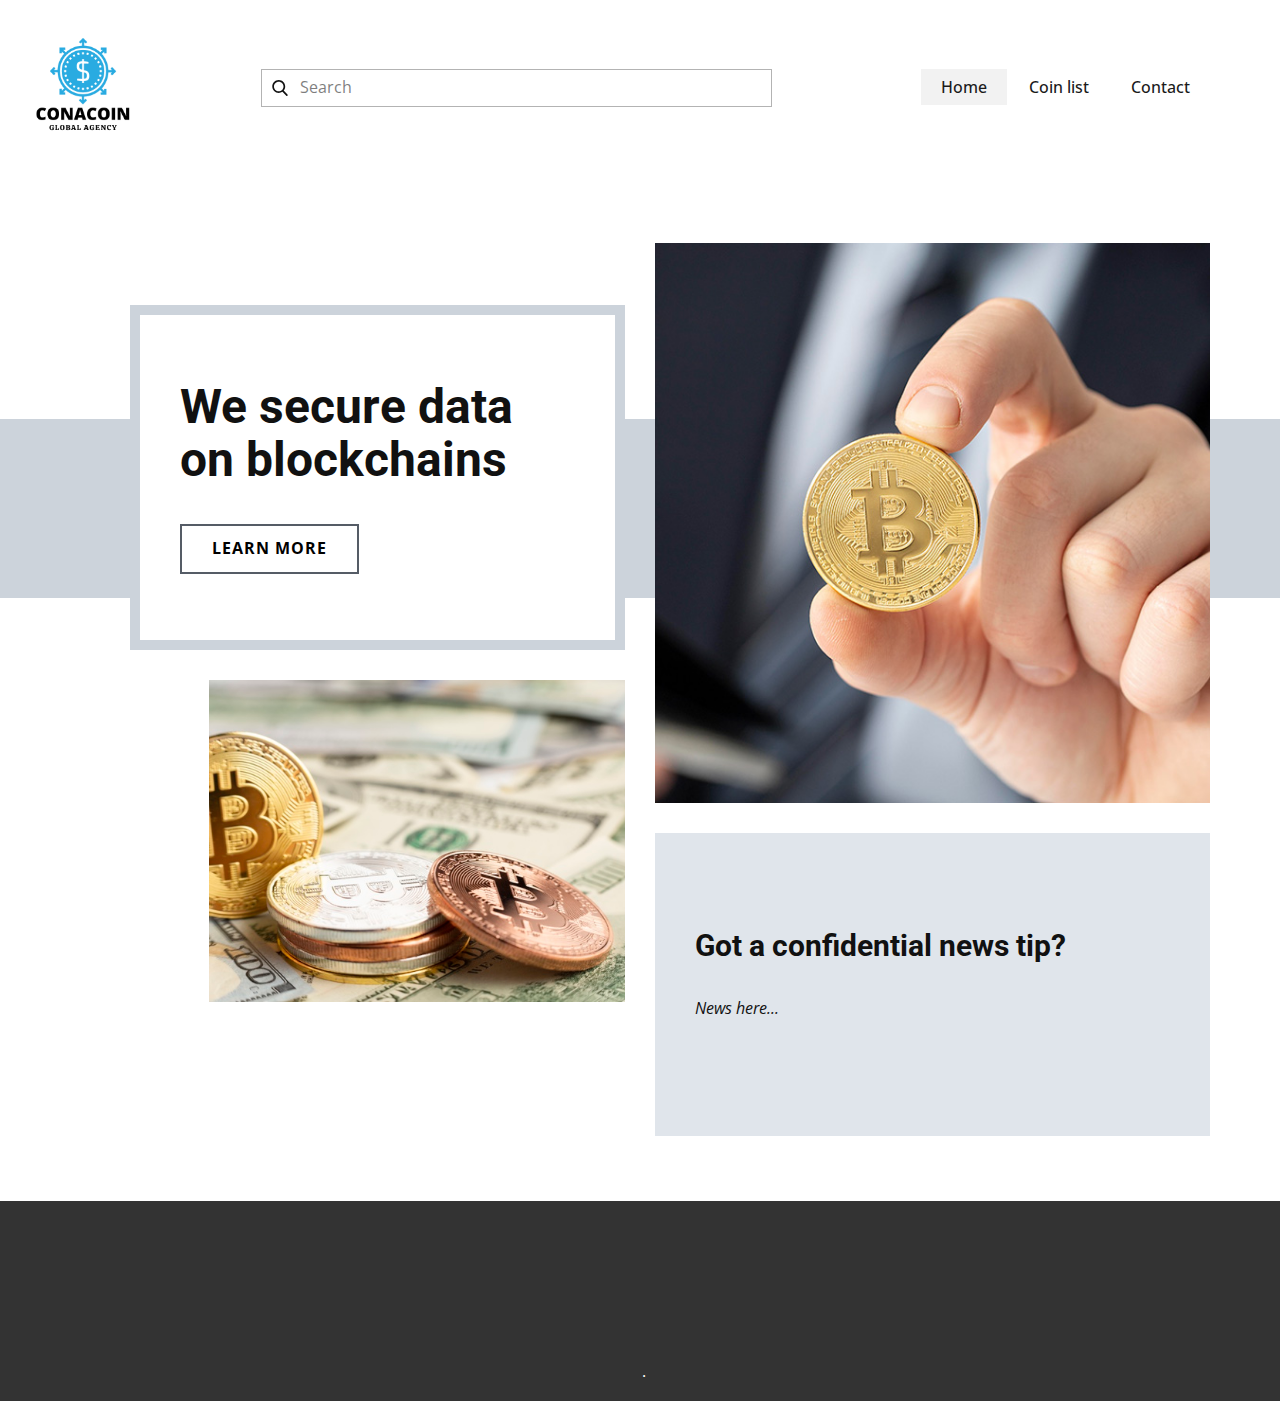
<file: ui/Home.html>
<!DOCTYPE html>
<html style="font-size: 16px;" lang="en"><head>
    <meta name="viewport" content="width=device-width, initial-scale=1.0">
    <meta charset="utf-8">
    <meta name="keywords" content="We secure data on blockchains">
    <meta name="description" content="">
    <title>Home</title>
    <link rel="stylesheet" href="nicepage.css" media="screen">
<link rel="stylesheet" href="Home.css" media="screen">
    <script class="u-script" type="text/javascript" src="jquery.js" "="" defer=""></script>
    <script class="u-script" type="text/javascript" src="nicepage.js" "="" defer=""></script>
    <meta name="generator" content="Nicepage 4.17.10, nicepage.com">
    <link id="u-theme-google-font" rel="stylesheet" href="https://fonts.googleapis.com/css?family=Roboto:100,100i,300,300i,400,400i,500,500i,700,700i,900,900i|Open+Sans:300,300i,400,400i,500,500i,600,600i,700,700i,800,800i">
    
    
    <script type="application/ld+json">{
		"@context": "http://schema.org",
		"@type": "Organization",
		"name": "",
		"logo": "images/1.png"
}</script>
    <meta name="theme-color" content="#478ac9">
    <meta property="og:title" content="Home">
    <meta property="og:type" content="website">
  </head>
  <body class="u-body u-xl-mode" data-lang="en"><header class="u-clearfix u-header u-header" id="sec-d4d3"><a href="https://nicepage.com" class="u-image u-logo u-image-1" data-image-width="500" data-image-height="500">
        <img src="images/1.png" class="u-logo-image u-logo-image-1">
      </a><nav class="u-menu u-menu-one-level u-offcanvas u-menu-1">
        <div class="menu-collapse" style="font-size: 1rem; letter-spacing: 0px; font-weight: 500;">
          <a class="u-button-style u-custom-active-border-color u-custom-active-color u-custom-border u-custom-border-color u-custom-borders u-custom-hover-border-color u-custom-hover-color u-custom-left-right-menu-spacing u-custom-padding-bottom u-custom-text-active-color u-custom-text-color u-custom-text-decoration u-custom-text-hover-color u-custom-top-bottom-menu-spacing u-nav-link u-text-active-palette-1-base u-text-hover-palette-2-base" href="#">
            <svg class="u-svg-link" viewBox="0 0 24 24"><use xmlns:xlink="http://www.w3.org/1999/xlink" xlink:href="#menu-hamburger"></use></svg>
            <svg class="u-svg-content" version="1.1" id="menu-hamburger" viewBox="0 0 16 16" x="0px" y="0px" xmlns:xlink="http://www.w3.org/1999/xlink" xmlns="http://www.w3.org/2000/svg"><g><rect y="1" width="16" height="2"></rect><rect y="7" width="16" height="2"></rect><rect y="13" width="16" height="2"></rect>
</g></svg>
          </a>
        </div>
        <div class="u-custom-menu u-nav-container">
          <ul class="u-nav u-spacing-2 u-unstyled u-nav-1"><li class="u-nav-item"><a class="u-active-grey-5 u-border-active-palette-1-base u-border-hover-palette-1-base u-border-no-left u-border-no-right u-border-no-top u-button-style u-hover-grey-10 u-nav-link u-text-active-grey-90 u-text-grey-90 u-text-hover-grey-90" href="Home.html" style="padding: 10px 20px;">Home</a>
</li><li class="u-nav-item"><a class="u-active-grey-5 u-border-active-palette-1-base u-border-hover-palette-1-base u-border-no-left u-border-no-right u-border-no-top u-button-style u-hover-grey-10 u-nav-link u-text-active-grey-90 u-text-grey-90 u-text-hover-grey-90" style="padding: 10px 20px;">Coin list</a>
</li><li class="u-nav-item"><a class="u-active-grey-5 u-border-active-palette-1-base u-border-hover-palette-1-base u-border-no-left u-border-no-right u-border-no-top u-button-style u-hover-grey-10 u-nav-link u-text-active-grey-90 u-text-grey-90 u-text-hover-grey-90" style="padding: 10px 20px;">Contact</a>
</li></ul>
        </div>
        <div class="u-custom-menu u-nav-container-collapse">
          <div class="u-black u-container-style u-inner-container-layout u-opacity u-opacity-95 u-sidenav">
            <div class="u-inner-container-layout u-sidenav-overflow">
              <div class="u-menu-close"></div>
              <ul class="u-align-center u-nav u-popupmenu-items u-unstyled u-nav-2"><li class="u-nav-item"><a class="u-button-style u-nav-link" href="Home.html">Home</a>
</li><li class="u-nav-item"><a class="u-button-style u-nav-link">Coin list</a>
</li><li class="u-nav-item"><a class="u-button-style u-nav-link">Contact</a>
</li></ul>
            </div>
          </div>
          <div class="u-black u-menu-overlay u-opacity u-opacity-70"></div>
        </div>
      </nav><form action="#" method="get" class="u-border-1 u-border-grey-30 u-search u-search-left u-white u-search-1">
        <button class="u-search-button" type="submit">
          <span class="u-search-icon u-spacing-10">
            <svg class="u-svg-link" preserveAspectRatio="xMidYMin slice" viewBox="0 0 56.966 56.966"><use xmlns:xlink="http://www.w3.org/1999/xlink" xlink:href="#svg-5f57"></use></svg>
            <svg xmlns="http://www.w3.org/2000/svg" xmlns:xlink="http://www.w3.org/1999/xlink" version="1.1" id="svg-5f57" x="0px" y="0px" viewBox="0 0 56.966 56.966" style="enable-background:new 0 0 56.966 56.966;" xml:space="preserve" class="u-svg-content"><path d="M55.146,51.887L41.588,37.786c3.486-4.144,5.396-9.358,5.396-14.786c0-12.682-10.318-23-23-23s-23,10.318-23,23  s10.318,23,23,23c4.761,0,9.298-1.436,13.177-4.162l13.661,14.208c0.571,0.593,1.339,0.92,2.162,0.92  c0.779,0,1.518-0.297,2.079-0.837C56.255,54.982,56.293,53.08,55.146,51.887z M23.984,6c9.374,0,17,7.626,17,17s-7.626,17-17,17  s-17-7.626-17-17S14.61,6,23.984,6z"></path></svg>
          </span>
        </button>
        <input class="u-search-input" type="search" name="search" value="" placeholder="Search">
      </form></header>
    <section class="u-clearfix u-section-1" id="carousel_37e3">
      <div class="u-expanded-width u-palette-5-light-1 u-shape u-shape-rectangle u-shape-1"></div>
      <div class="u-clearfix u-gutter-30 u-layout-wrap u-layout-wrap-1">
        <div class="u-gutter-0 u-layout">
          <div class="u-layout-row">
            <div class="u-size-30 u-size-60-md">
              <div class="u-layout-col">
                <div class="u-align-right u-container-style u-layout-cell u-left-cell u-size-20 u-layout-cell-1">
                  <div class="u-container-layout u-valign-bottom-lg u-valign-bottom-md u-valign-bottom-sm u-valign-bottom-xl u-valign-middle-xs u-container-layout-1">
                    <div class="u-align-left u-border-10 u-border-palette-5-light-1 u-container-style u-expanded-width u-group u-similar-fill u-white u-group-1">
                      <div class="u-container-layout u-padding-12 u-valign-middle u-container-layout-2">
                        <h1 class="u-text u-text-1">We secure data on blockchains</h1>
                        <a href="https://nicepage.cc" class="u-active-palette-5-dark-2 u-border-2 u-border-active-palette-5-dark-2 u-border-hover-palette-5-dark-2 u-border-palette-5-dark-2 u-btn u-button-style u-hover-palette-5-dark-2 u-none u-text-black u-text-hover-white u-btn-1">learn more</a>
                      </div>
                    </div>
                  </div>
                </div>
                <div class="u-container-style u-layout-cell u-left-cell u-size-40 u-layout-cell-2">
                  <div class="u-container-layout u-valign-top u-container-layout-3">
                    <img src="images/bitcoin-pile-top-dolar-bills_23-2148285293.jpg" alt="" class="u-expanded-width u-image u-image-default u-image-1" data-image-width="626" data-image-height="417">
                  </div>
                </div>
              </div>
            </div>
            <div class="u-size-30 u-size-60-md">
              <div class="u-layout-col">
                <div class="u-container-style u-image u-layout-cell u-right-cell u-size-40 u-image-2" data-image-width="700" data-image-height="591">
                  <div class="u-container-layout u-valign-middle u-container-layout-4"></div>
                </div>
                <div class="u-container-style u-layout-cell u-palette-5-light-2 u-right-cell u-size-20 u-layout-cell-4">
                  <div class="u-container-layout u-container-layout-5">
                    <h3 class="u-text u-text-2">Got a confidential news tip?</h3>
                    <p class="u-text u-text-3">News here...</p>
                  </div>
                </div>
              </div>
            </div>
          </div>
        </div>
      </div>
    </section>
    
    
    <footer class="u-align-center u-clearfix u-footer u-grey-80 u-footer" id="sec-1b59"><div class="u-align-left u-clearfix u-sheet u-sheet-1"></div></footer>
    <section class="u-backlink u-clearfix u-grey-80">
      <a class="u-link" href="https://nicepage.com/website-templates" target="_blank">
      
      </a>
      <p class="u-text">
      </p>
      <a class="u-link" href="" target="_blank">
        
      </a>. 
    </section>
  
</body></html>
</file>
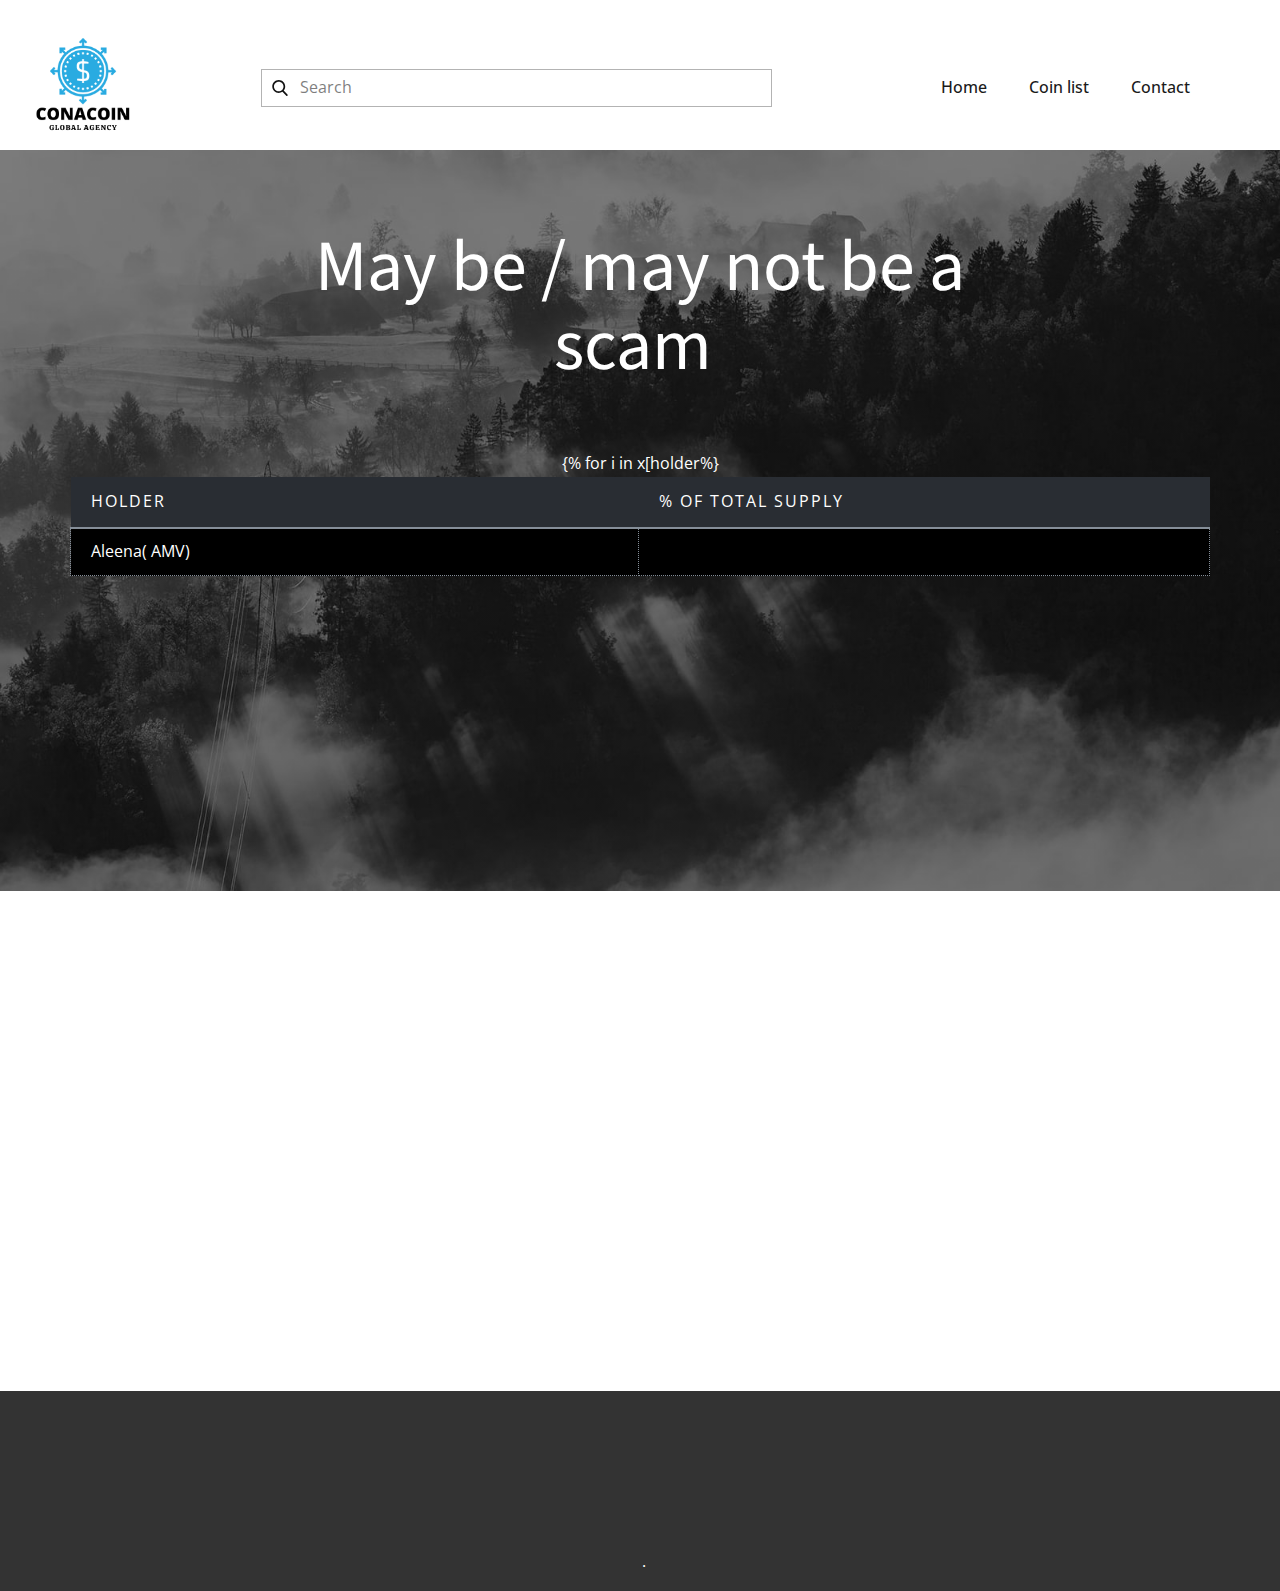
<file: ui/Page-1.html>
<!DOCTYPE html>
<html style="font-size: 16px;" lang="en"><head>
    <meta name="viewport" content="width=device-width, initial-scale=1.0">
    <meta charset="utf-8">
    <meta name="keywords" content="INTUITIVE">
    <meta name="description" content="">
    <title>Page 1</title>
    <link rel="stylesheet" href="nicepage.css" media="screen">
<link rel="stylesheet" href="Page-1.css" media="screen">
    <script class="u-script" type="text/javascript" src="jquery.js" "="" defer=""></script>
    <script class="u-script" type="text/javascript" src="nicepage.js" "="" defer=""></script>
    <meta name="generator" content="Nicepage 4.17.10, nicepage.com">
    <link id="u-theme-google-font" rel="stylesheet" href="https://fonts.googleapis.com/css?family=Roboto:100,100i,300,300i,400,400i,500,500i,700,700i,900,900i|Open+Sans:300,300i,400,400i,500,500i,600,600i,700,700i,800,800i">
    <link id="u-page-google-font" rel="stylesheet" href="https://fonts.googleapis.com/css?family=Source+Sans+Pro:200,200i,300,300i,400,400i,600,600i,700,700i,900,900i">
    
    
    
    <script type="application/ld+json">{
		"@context": "http://schema.org",
		"@type": "Organization",
		"name": "",
		"logo": "images/1.png"
}</script>
    <meta name="theme-color" content="#478ac9">
    <meta property="og:title" content="Page 1">
    <meta property="og:type" content="website">
  </head>
  <body class="u-body u-xl-mode" data-lang="en"><header class="u-clearfix u-header u-header" id="sec-d4d3"><a href="https://nicepage.com" class="u-image u-logo u-image-1" data-image-width="500" data-image-height="500">
        <img src="images/1.png" class="u-logo-image u-logo-image-1">
      </a><nav class="u-menu u-menu-one-level u-offcanvas u-menu-1">
        <div class="menu-collapse" style="font-size: 1rem; letter-spacing: 0px; font-weight: 500;">
          <a class="u-button-style u-custom-active-border-color u-custom-active-color u-custom-border u-custom-border-color u-custom-borders u-custom-hover-border-color u-custom-hover-color u-custom-left-right-menu-spacing u-custom-padding-bottom u-custom-text-active-color u-custom-text-color u-custom-text-decoration u-custom-text-hover-color u-custom-top-bottom-menu-spacing u-nav-link u-text-active-palette-1-base u-text-hover-palette-2-base" href="#">
            <svg class="u-svg-link" viewBox="0 0 24 24"><use xmlns:xlink="http://www.w3.org/1999/xlink" xlink:href="#menu-hamburger"></use></svg>
            <svg class="u-svg-content" version="1.1" id="menu-hamburger" viewBox="0 0 16 16" x="0px" y="0px" xmlns:xlink="http://www.w3.org/1999/xlink" xmlns="http://www.w3.org/2000/svg"><g><rect y="1" width="16" height="2"></rect><rect y="7" width="16" height="2"></rect><rect y="13" width="16" height="2"></rect>
</g></svg>
          </a>
        </div>
        <div class="u-custom-menu u-nav-container">
          <ul class="u-nav u-spacing-2 u-unstyled u-nav-1"><li class="u-nav-item"><a class="u-active-grey-5 u-border-active-palette-1-base u-border-hover-palette-1-base u-border-no-left u-border-no-right u-border-no-top u-button-style u-hover-grey-10 u-nav-link u-text-active-grey-90 u-text-grey-90 u-text-hover-grey-90" href="Home.html" style="padding: 10px 20px;">Home</a>
</li><li class="u-nav-item"><a class="u-active-grey-5 u-border-active-palette-1-base u-border-hover-palette-1-base u-border-no-left u-border-no-right u-border-no-top u-button-style u-hover-grey-10 u-nav-link u-text-active-grey-90 u-text-grey-90 u-text-hover-grey-90" style="padding: 10px 20px;">Coin list</a>
</li><li class="u-nav-item"><a class="u-active-grey-5 u-border-active-palette-1-base u-border-hover-palette-1-base u-border-no-left u-border-no-right u-border-no-top u-button-style u-hover-grey-10 u-nav-link u-text-active-grey-90 u-text-grey-90 u-text-hover-grey-90" style="padding: 10px 20px;">Contact</a>
</li></ul>
        </div>
        <div class="u-custom-menu u-nav-container-collapse">
          <div class="u-black u-container-style u-inner-container-layout u-opacity u-opacity-95 u-sidenav">
            <div class="u-inner-container-layout u-sidenav-overflow">
              <div class="u-menu-close"></div>
              <ul class="u-align-center u-nav u-popupmenu-items u-unstyled u-nav-2"><li class="u-nav-item"><a class="u-button-style u-nav-link" href="Home.html">Home</a>
</li><li class="u-nav-item"><a class="u-button-style u-nav-link">Coin list</a>
</li><li class="u-nav-item"><a class="u-button-style u-nav-link">Contact</a>
</li></ul>
            </div>
          </div>
          <div class="u-black u-menu-overlay u-opacity u-opacity-70"></div>
        </div>
      </nav><form action="#" method="get" class="u-border-1 u-border-grey-30 u-search u-search-left u-white u-search-1">
        <button class="u-search-button" type="submit">
          <span class="u-search-icon u-spacing-10">
            <svg class="u-svg-link" preserveAspectRatio="xMidYMin slice" viewBox="0 0 56.966 56.966"><use xmlns:xlink="http://www.w3.org/1999/xlink" xlink:href="#svg-5f57"></use></svg>
            <svg xmlns="http://www.w3.org/2000/svg" xmlns:xlink="http://www.w3.org/1999/xlink" version="1.1" id="svg-5f57" x="0px" y="0px" viewBox="0 0 56.966 56.966" style="enable-background:new 0 0 56.966 56.966;" xml:space="preserve" class="u-svg-content"><path d="M55.146,51.887L41.588,37.786c3.486-4.144,5.396-9.358,5.396-14.786c0-12.682-10.318-23-23-23s-23,10.318-23,23  s10.318,23,23,23c4.761,0,9.298-1.436,13.177-4.162l13.661,14.208c0.571,0.593,1.339,0.92,2.162,0.92  c0.779,0,1.518-0.297,2.079-0.837C56.255,54.982,56.293,53.08,55.146,51.887z M23.984,6c9.374,0,17,7.626,17,17s-7.626,17-17,17  s-17-7.626-17-17S14.61,6,23.984,6z"></path></svg>
          </span>
        </button>
        <input class="u-search-input" type="search" name="search" value="" placeholder="Search">
      </form></header>
    <section class="u-align-center u-clearfix u-image u-shading u-section-1" id="carousel_e100" data-image-width="1600" data-image-height="1067">
      <div class="u-clearfix u-sheet u-sheet-1">
        <h2 class="u-custom-font u-font-source-sans-pro u-text u-text-1">May be / may not be a scam&nbsp;</h2>
        <div class="u-expanded-width u-table u-table-responsive u-table-1">
          <table class="u-table-entity">
            <colgroup>
              <col width="49.9%">
              <col width="50.1%">
            </colgroup>
            <thead class="u-palette-5-dark-3 u-table-header u-table-header-1">
              <tr style="height: 51px;">
                <th class="u-border-2 u-border-no-left u-border-no-right u-border-no-top u-border-palette-5-dark-1 u-table-cell u-table-cell-1">Holder</th>
                <th class="u-border-2 u-border-no-left u-border-no-right u-border-no-top u-border-palette-5-dark-1 u-table-cell u-table-cell-2">% of total supply</th>
              </tr>
            </thead>
            <tbody class="u-black u-table-body u-table-body-1">

              {% for i in x[holder%}
              <tr style="height: 48px;">
                <td class="u-border-1 u-border-palette-5-dark-1 u-table-cell u-table-cell-3">Aleena( AMV)</td>
                <td class="u-border-1 u-border-palette-5-dark-1 u-table-cell u-table-cell-4"></td>
              </tr>
             
            </tbody>
          </table>
        </div>
      </div>
    </section>
    <section class="u-clearfix u-section-2" id="sec-99ae">
      <div class="u-clearfix u-sheet u-sheet-1"></div>
    </section>
    
    
    <footer class="u-align-center u-clearfix u-footer u-grey-80 u-footer" id="sec-1b59"><div class="u-align-left u-clearfix u-sheet u-sheet-1"></div></footer>
    <section class="u-backlink u-clearfix u-grey-80">
      <a class="u-link" href="https://nicepage.com/website-templates" target="_blank">
        
      </a>
      <p class="u-text">
      
      </p>
      <a class="u-link" href="" target="_blank">
     
      </a>. 
    </section>
  
</body></html>
</file>
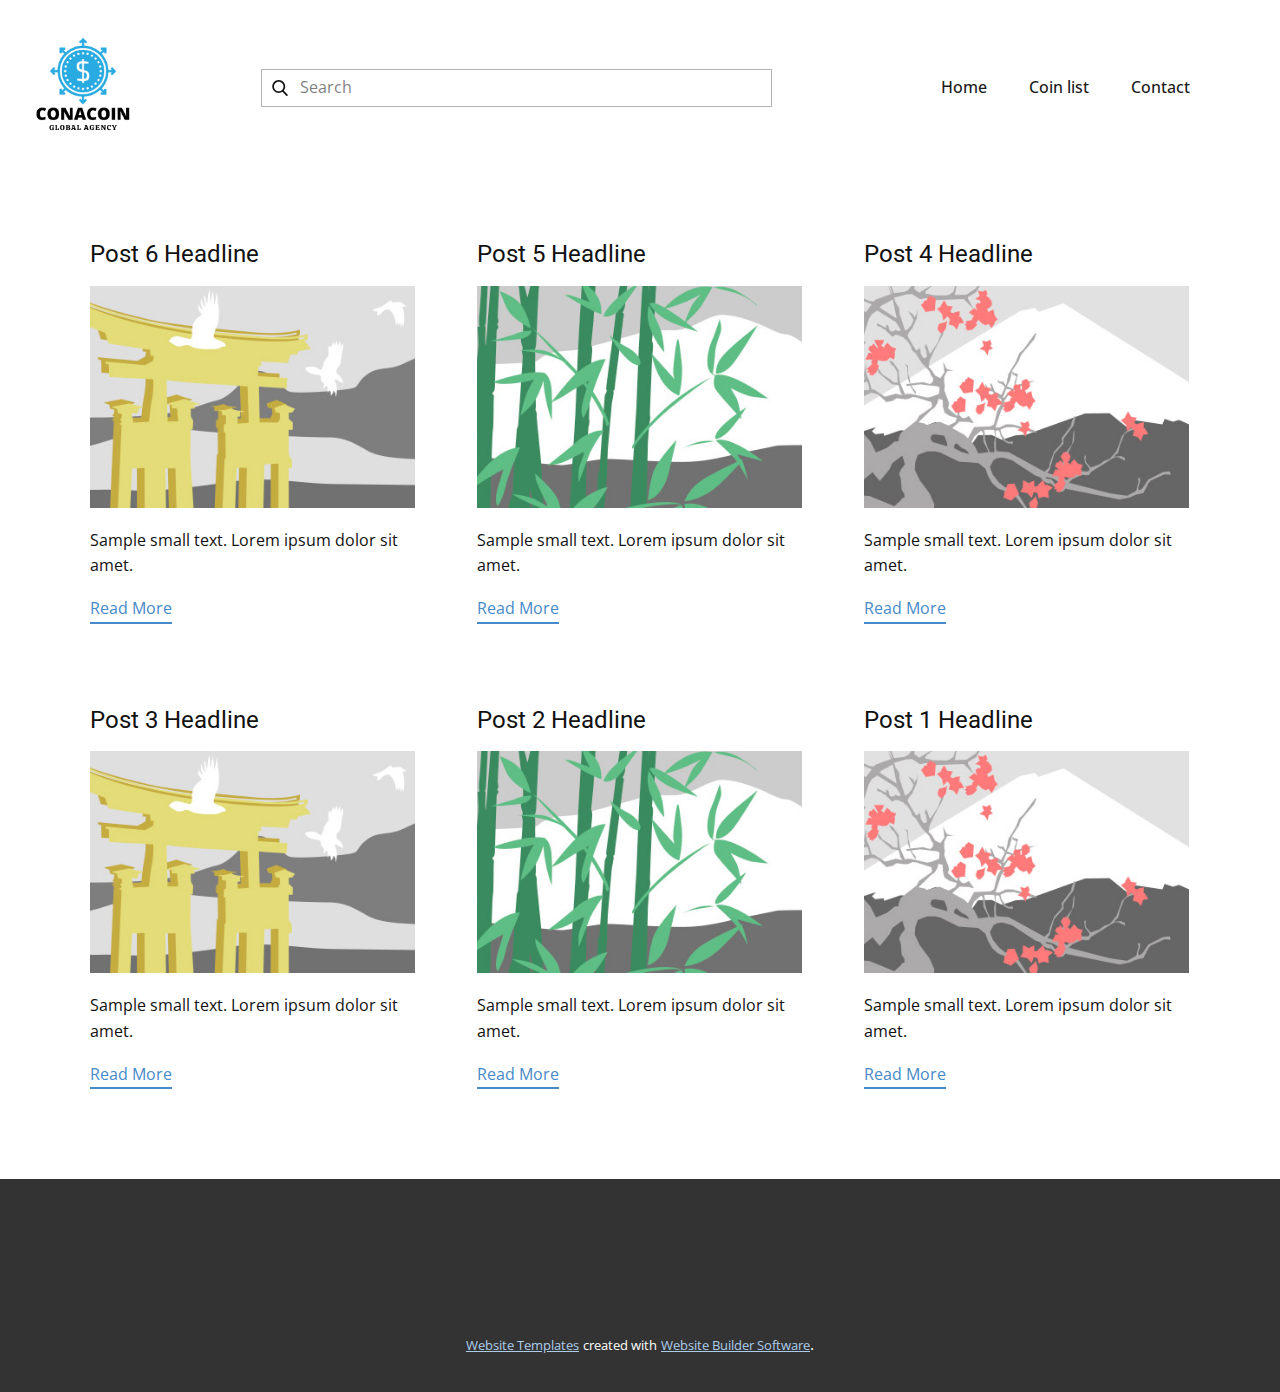
<file: static/blog/blog.html>
<html style="font-size: 16px;" lang="en"><head>
    <meta name="viewport" content="width=device-width, initial-scale=1.0">
    <meta charset="utf-8">
    <meta name="keywords" content="">
    <meta name="description" content="">
    <title>Blog Template</title>
    <link rel="stylesheet" href="../nicepage.css" media="screen">
<link rel="stylesheet" href="../Blog-Template.css" media="screen">
    <script class="u-script" type="text/javascript" src="../jquery.js" "="" defer=""></script>
    <script class="u-script" type="text/javascript" src="../nicepage.js" "="" defer=""></script>
    <meta name="generator" content="Nicepage 4.17.10, nicepage.com">
    <link id="u-theme-google-font" rel="stylesheet" href="https://fonts.googleapis.com/css?family=Roboto:100,100i,300,300i,400,400i,500,500i,700,700i,900,900i|Open+Sans:300,300i,400,400i,500,500i,600,600i,700,700i,800,800i">
    
    
    <script type="application/ld+json">{
		"@context": "http://schema.org",
		"@type": "Organization",
		"name": "",
		"logo": "images/1.png"
}</script>
    <meta name="theme-color" content="#478ac9">
  </head>
  <body class="u-body u-xl-mode" data-lang="en"><header class="u-clearfix u-header u-header" id="sec-d4d3"><a href="https://nicepage.com" class="u-image u-logo u-image-1" data-image-width="500" data-image-height="500">
        <img src="../images/1.png" class="u-logo-image u-logo-image-1">
      </a><nav class="u-menu u-menu-one-level u-offcanvas u-menu-1">
        <div class="menu-collapse" style="font-size: 1rem; letter-spacing: 0px; font-weight: 500;">
          <a class="u-button-style u-custom-active-border-color u-custom-active-color u-custom-border u-custom-border-color u-custom-borders u-custom-hover-border-color u-custom-hover-color u-custom-left-right-menu-spacing u-custom-padding-bottom u-custom-text-active-color u-custom-text-color u-custom-text-decoration u-custom-text-hover-color u-custom-top-bottom-menu-spacing u-nav-link u-text-active-palette-1-base u-text-hover-palette-2-base" href="#">
            <svg class="u-svg-link" viewBox="0 0 24 24"><use xmlns:xlink="http://www.w3.org/1999/xlink" xlink:href="#menu-hamburger"></use></svg>
            <svg class="u-svg-content" version="1.1" id="menu-hamburger" viewBox="0 0 16 16" x="0px" y="0px" xmlns:xlink="http://www.w3.org/1999/xlink" xmlns="http://www.w3.org/2000/svg"><g><rect y="1" width="16" height="2"></rect><rect y="7" width="16" height="2"></rect><rect y="13" width="16" height="2"></rect>
</g></svg>
          </a>
        </div>
        <div class="u-custom-menu u-nav-container">
          <ul class="u-nav u-spacing-2 u-unstyled u-nav-1"><li class="u-nav-item"><a class="u-active-grey-5 u-border-active-palette-1-base u-border-hover-palette-1-base u-border-no-left u-border-no-right u-border-no-top u-button-style u-hover-grey-10 u-nav-link u-text-active-grey-90 u-text-grey-90 u-text-hover-grey-90" href="../Home.html" style="padding: 10px 20px;">Home</a>
</li><li class="u-nav-item"><a class="u-active-grey-5 u-border-active-palette-1-base u-border-hover-palette-1-base u-border-no-left u-border-no-right u-border-no-top u-button-style u-hover-grey-10 u-nav-link u-text-active-grey-90 u-text-grey-90 u-text-hover-grey-90" style="padding: 10px 20px;">Coin list</a>
</li><li class="u-nav-item"><a class="u-active-grey-5 u-border-active-palette-1-base u-border-hover-palette-1-base u-border-no-left u-border-no-right u-border-no-top u-button-style u-hover-grey-10 u-nav-link u-text-active-grey-90 u-text-grey-90 u-text-hover-grey-90" style="padding: 10px 20px;">Contact</a>
</li></ul>
        </div>
        <div class="u-custom-menu u-nav-container-collapse">
          <div class="u-black u-container-style u-inner-container-layout u-opacity u-opacity-95 u-sidenav">
            <div class="u-inner-container-layout u-sidenav-overflow">
              <div class="u-menu-close"></div>
              <ul class="u-align-center u-nav u-popupmenu-items u-unstyled u-nav-2"><li class="u-nav-item"><a class="u-button-style u-nav-link" href="../Home.html">Home</a>
</li><li class="u-nav-item"><a class="u-button-style u-nav-link">Coin list</a>
</li><li class="u-nav-item"><a class="u-button-style u-nav-link">Contact</a>
</li></ul>
            </div>
          </div>
          <div class="u-black u-menu-overlay u-opacity u-opacity-70"></div>
        </div>
      </nav><form action="#" method="get" class="u-border-1 u-border-grey-30 u-search u-search-left u-white u-search-1">
        <button class="u-search-button" type="submit">
          <span class="u-search-icon u-spacing-10">
            <svg class="u-svg-link" preserveAspectRatio="xMidYMin slice" viewBox="0 0 56.966 56.966"><use xmlns:xlink="http://www.w3.org/1999/xlink" xlink:href="#svg-5f57"></use></svg>
            <svg xmlns="http://www.w3.org/2000/svg" xmlns:xlink="http://www.w3.org/1999/xlink" version="1.1" id="svg-5f57" x="0px" y="0px" viewBox="0 0 56.966 56.966" style="enable-background:new 0 0 56.966 56.966;" xml:space="preserve" class="u-svg-content"><path d="M55.146,51.887L41.588,37.786c3.486-4.144,5.396-9.358,5.396-14.786c0-12.682-10.318-23-23-23s-23,10.318-23,23  s10.318,23,23,23c4.761,0,9.298-1.436,13.177-4.162l13.661,14.208c0.571,0.593,1.339,0.92,2.162,0.92  c0.779,0,1.518-0.297,2.079-0.837C56.255,54.982,56.293,53.08,55.146,51.887z M23.984,6c9.374,0,17,7.626,17,17s-7.626,17-17,17  s-17-7.626-17-17S14.61,6,23.984,6z"></path></svg>
          </span>
        </button>
        <input class="u-search-input" type="search" name="search" value="" placeholder="Search">
      </form></header>
    <section class="u-clearfix u-section-1" id="sec-d36f">
      <div class="u-clearfix u-sheet u-valign-middle u-sheet-1"><!--blog--><!--blog_options_json--><!--{"type":"Recent","source":"","tags":"","count":""}--><!--/blog_options_json-->
        <div class="u-blog u-expanded-width u-repeater u-repeater-1"><!--blog_post-->
          <div class="u-blog-post u-container-style u-repeater-item u-white u-repeater-item-1">
            <div class="u-container-layout u-similar-container u-valign-top u-container-layout-1"><!--blog_post_header-->
              <h4 class="u-blog-control u-text u-text-1">
                <a class="u-post-header-link" href="../blog/post-5.html">Post 6 Headline</a>
              </h4><!--/blog_post_header--><!--blog_post_image-->
              <a class="u-post-header-link" href="../blog/post-5.html"><img alt="" class="u-blog-control u-expanded-width u-image u-image-default u-image-1" src="../images/8ad73f3c.jpeg"></a><!--/blog_post_image--><!--blog_post_content-->
              <div class="u-blog-control u-post-content u-text u-text-2 fr-view">Sample small text. Lorem ipsum dolor sit amet.</div><!--/blog_post_content--><!--blog_post_readmore-->
              <a href="../blog/post-5.html" class="u-blog-control u-border-2 u-border-palette-1-base u-btn u-btn-rectangle u-button-style u-none u-btn-1"><!--blog_post_readmore_content--><!--options_json--><!--{"content":"","defaultValue":"Read More"}--><!--/options_json-->Read More<!--/blog_post_readmore_content--></a><!--/blog_post_readmore-->
            </div>
          </div><div class="u-blog-post u-container-style u-repeater-item u-video-cover u-white">
            <div class="u-container-layout u-similar-container u-valign-top u-container-layout-2"><!--blog_post_header-->
              <h4 class="u-blog-control u-text u-text-3">
                <a class="u-post-header-link" href="../blog/post-4.html">Post 5 Headline</a>
              </h4><!--/blog_post_header--><!--blog_post_image-->
              <a class="u-post-header-link" href="../blog/post-4.html"><img alt="" class="u-blog-control u-expanded-width u-image u-image-default u-image-2" src="../images/68f64b9d.jpeg"></a><!--/blog_post_image--><!--blog_post_content-->
              <div class="u-blog-control u-post-content u-text u-text-4 fr-view">Sample small text. Lorem ipsum dolor sit amet.</div><!--/blog_post_content--><!--blog_post_readmore-->
              <a href="../blog/post-4.html" class="u-blog-control u-border-2 u-border-palette-1-base u-btn u-btn-rectangle u-button-style u-none u-btn-2"><!--blog_post_readmore_content--><!--options_json--><!--{"content":"","defaultValue":"Read More"}--><!--/options_json-->Read More<!--/blog_post_readmore_content--></a><!--/blog_post_readmore-->
            </div>
          </div><div class="u-blog-post u-container-style u-repeater-item u-video-cover u-white">
            <div class="u-container-layout u-similar-container u-valign-top u-container-layout-3"><!--blog_post_header-->
              <h4 class="u-blog-control u-text u-text-5">
                <a class="u-post-header-link" href="../blog/post-3.html">Post 4 Headline</a>
              </h4><!--/blog_post_header--><!--blog_post_image-->
              <a class="u-post-header-link" href="../blog/post-3.html"><img alt="" class="u-blog-control u-expanded-width u-image u-image-default u-image-3" src="../images/0fd3416c.jpeg"></a><!--/blog_post_image--><!--blog_post_content-->
              <div class="u-blog-control u-post-content u-text u-text-6 fr-view">Sample small text. Lorem ipsum dolor sit amet.</div><!--/blog_post_content--><!--blog_post_readmore-->
              <a href="../blog/post-3.html" class="u-blog-control u-border-2 u-border-palette-1-base u-btn u-btn-rectangle u-button-style u-none u-btn-3"><!--blog_post_readmore_content--><!--options_json--><!--{"content":"","defaultValue":"Read More"}--><!--/options_json-->Read More<!--/blog_post_readmore_content--></a><!--/blog_post_readmore-->
            </div>
          </div><div class="u-blog-post u-container-style u-repeater-item u-white u-repeater-item-1">
            <div class="u-container-layout u-similar-container u-valign-top u-container-layout-1"><!--blog_post_header-->
              <h4 class="u-blog-control u-text u-text-1">
                <a class="u-post-header-link" href="../blog/post-2.html">Post 3 Headline</a>
              </h4><!--/blog_post_header--><!--blog_post_image-->
              <a class="u-post-header-link" href="../blog/post-2.html"><img alt="" class="u-blog-control u-expanded-width u-image u-image-default u-image-1" src="../images/8ad73f3c.jpeg"></a><!--/blog_post_image--><!--blog_post_content-->
              <div class="u-blog-control u-post-content u-text u-text-2 fr-view">Sample small text. Lorem ipsum dolor sit amet.</div><!--/blog_post_content--><!--blog_post_readmore-->
              <a href="../blog/post-2.html" class="u-blog-control u-border-2 u-border-palette-1-base u-btn u-btn-rectangle u-button-style u-none u-btn-1"><!--blog_post_readmore_content--><!--options_json--><!--{"content":"","defaultValue":"Read More"}--><!--/options_json-->Read More<!--/blog_post_readmore_content--></a><!--/blog_post_readmore-->
            </div>
          </div><div class="u-blog-post u-container-style u-repeater-item u-video-cover u-white">
            <div class="u-container-layout u-similar-container u-valign-top u-container-layout-2"><!--blog_post_header-->
              <h4 class="u-blog-control u-text u-text-3">
                <a class="u-post-header-link" href="../blog/post-1.html">Post 2 Headline</a>
              </h4><!--/blog_post_header--><!--blog_post_image-->
              <a class="u-post-header-link" href="../blog/post-1.html"><img alt="" class="u-blog-control u-expanded-width u-image u-image-default u-image-2" src="../images/68f64b9d.jpeg"></a><!--/blog_post_image--><!--blog_post_content-->
              <div class="u-blog-control u-post-content u-text u-text-4 fr-view">Sample small text. Lorem ipsum dolor sit amet.</div><!--/blog_post_content--><!--blog_post_readmore-->
              <a href="../blog/post-1.html" class="u-blog-control u-border-2 u-border-palette-1-base u-btn u-btn-rectangle u-button-style u-none u-btn-2"><!--blog_post_readmore_content--><!--options_json--><!--{"content":"","defaultValue":"Read More"}--><!--/options_json-->Read More<!--/blog_post_readmore_content--></a><!--/blog_post_readmore-->
            </div>
          </div><div class="u-blog-post u-container-style u-repeater-item u-video-cover u-white">
            <div class="u-container-layout u-similar-container u-valign-top u-container-layout-3"><!--blog_post_header-->
              <h4 class="u-blog-control u-text u-text-5">
                <a class="u-post-header-link" href="../blog/post.html">Post 1 Headline</a>
              </h4><!--/blog_post_header--><!--blog_post_image-->
              <a class="u-post-header-link" href="../blog/post.html"><img alt="" class="u-blog-control u-expanded-width u-image u-image-default u-image-3" src="../images/0fd3416c.jpeg"></a><!--/blog_post_image--><!--blog_post_content-->
              <div class="u-blog-control u-post-content u-text u-text-6 fr-view">Sample small text. Lorem ipsum dolor sit amet.</div><!--/blog_post_content--><!--blog_post_readmore-->
              <a href="../blog/post.html" class="u-blog-control u-border-2 u-border-palette-1-base u-btn u-btn-rectangle u-button-style u-none u-btn-3"><!--blog_post_readmore_content--><!--options_json--><!--{"content":"","defaultValue":"Read More"}--><!--/options_json-->Read More<!--/blog_post_readmore_content--></a><!--/blog_post_readmore-->
            </div>
          </div><!--/blog_post--><!--blog_post-->
          <!--/blog_post--><!--blog_post-->
          <!--/blog_post-->
        </div><!--/blog-->
      </div>
    </section>
    
    
    <footer class="u-align-center u-clearfix u-footer u-grey-80 u-footer" id="sec-1b59"><div class="u-align-left u-clearfix u-sheet u-sheet-1"></div></footer>
    <section class="u-backlink u-clearfix u-grey-80">
      <a class="u-link" href="https://nicepage.com/website-templates" target="_blank">
        <span>Website Templates</span>
      </a>
      <p class="u-text">
        <span>created with</span>
      </p>
      <a class="u-link" href="" target="_blank">
        <span>Website Builder Software</span>
      </a>. 
    </section>
  
</body></html>
</file>
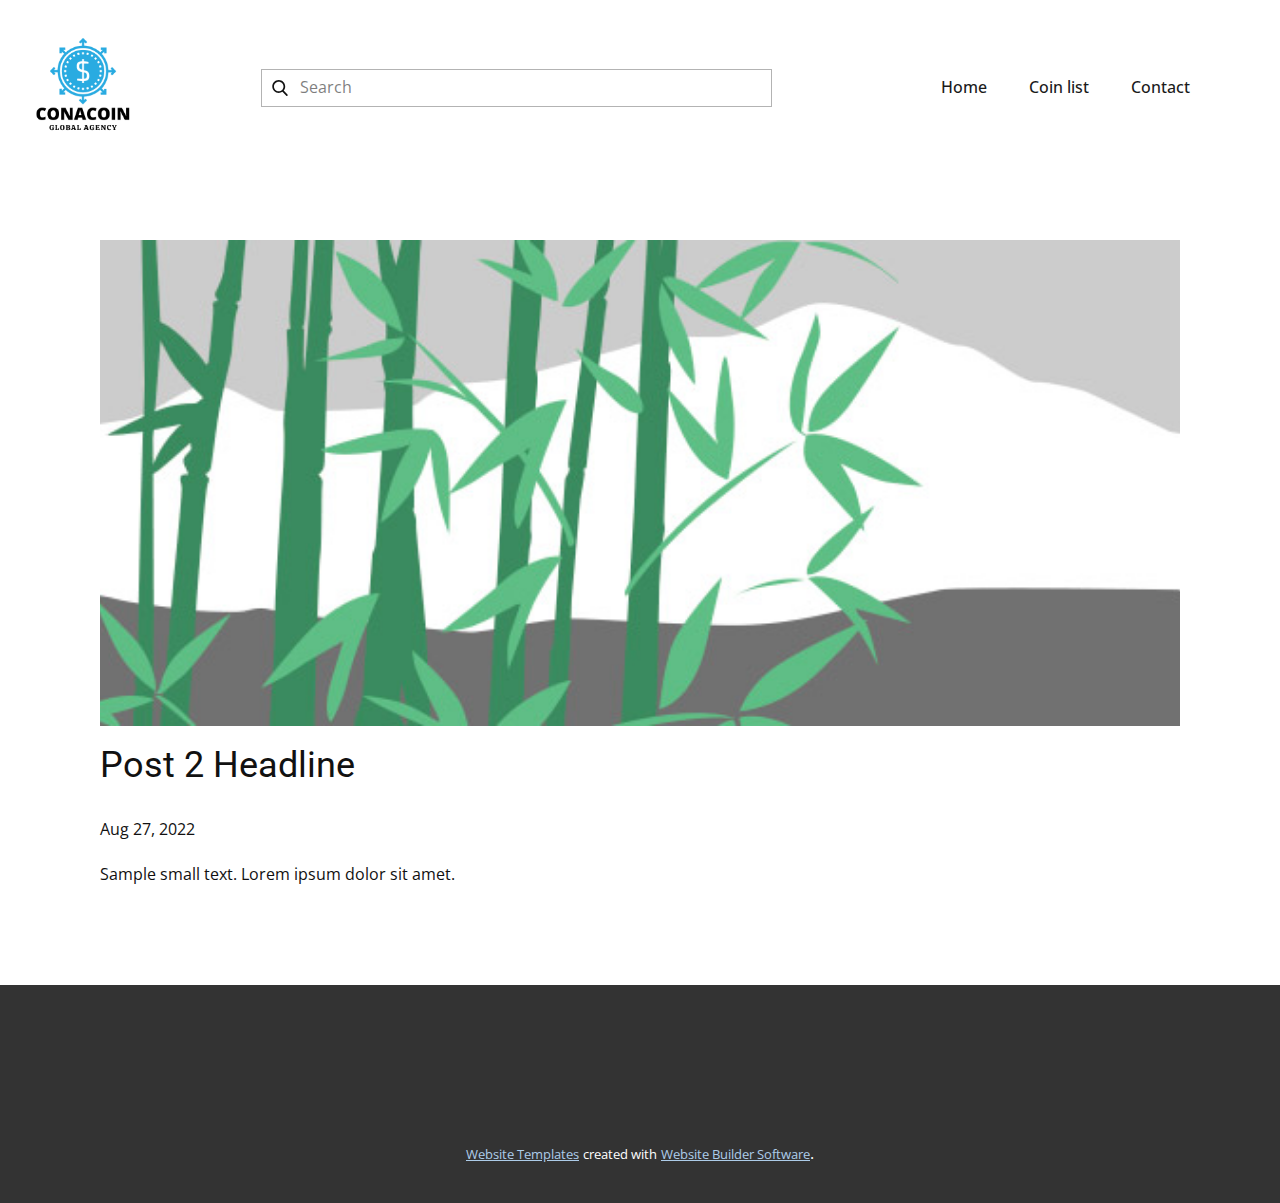
<file: static/blog/post-1.html>
<!doctype html>
<html style="font-size: 16px;" lang="en"><head>
    <meta name="viewport" content="width=device-width, initial-scale=1.0">
    <meta charset="utf-8">
    <meta name="keywords" content="Post 1 Headline">
    <meta name="description" content="">
    <title>Post 2 Headline</title>
    <link rel="stylesheet" href="../nicepage.css" media="screen">
<link rel="stylesheet" href="../Post-Template.css" media="screen">
    <script class="u-script" type="text/javascript" src="../jquery.js" "="" defer=""></script>
    <script class="u-script" type="text/javascript" src="../nicepage.js" "="" defer=""></script>
    <meta name="generator" content="Nicepage 4.17.10, nicepage.com">
    <link id="u-theme-google-font" rel="stylesheet" href="https://fonts.googleapis.com/css?family=Roboto:100,100i,300,300i,400,400i,500,500i,700,700i,900,900i|Open+Sans:300,300i,400,400i,500,500i,600,600i,700,700i,800,800i">
    
    
    <script type="application/ld+json">{
		"@context": "http://schema.org",
		"@type": "Organization",
		"name": "",
		"logo": "images/1.png"
}</script>
    <meta name="theme-color" content="#478ac9">
  </head>
  <body class="u-body u-xl-mode" data-lang="en"><header class="u-clearfix u-header u-header" id="sec-d4d3"><a href="https://nicepage.com" class="u-image u-logo u-image-1" data-image-width="500" data-image-height="500">
        <img src="../images/1.png" class="u-logo-image u-logo-image-1">
      </a><nav class="u-menu u-menu-one-level u-offcanvas u-menu-1">
        <div class="menu-collapse" style="font-size: 1rem; letter-spacing: 0px; font-weight: 500;">
          <a class="u-button-style u-custom-active-border-color u-custom-active-color u-custom-border u-custom-border-color u-custom-borders u-custom-hover-border-color u-custom-hover-color u-custom-left-right-menu-spacing u-custom-padding-bottom u-custom-text-active-color u-custom-text-color u-custom-text-decoration u-custom-text-hover-color u-custom-top-bottom-menu-spacing u-nav-link u-text-active-palette-1-base u-text-hover-palette-2-base" href="#">
            <svg class="u-svg-link" viewBox="0 0 24 24"><use xmlns:xlink="http://www.w3.org/1999/xlink" xlink:href="#menu-hamburger"></use></svg>
            <svg class="u-svg-content" version="1.1" id="menu-hamburger" viewBox="0 0 16 16" x="0px" y="0px" xmlns:xlink="http://www.w3.org/1999/xlink" xmlns="http://www.w3.org/2000/svg"><g><rect y="1" width="16" height="2"></rect><rect y="7" width="16" height="2"></rect><rect y="13" width="16" height="2"></rect>
</g></svg>
          </a>
        </div>
        <div class="u-custom-menu u-nav-container">
          <ul class="u-nav u-spacing-2 u-unstyled u-nav-1"><li class="u-nav-item"><a class="u-active-grey-5 u-border-active-palette-1-base u-border-hover-palette-1-base u-border-no-left u-border-no-right u-border-no-top u-button-style u-hover-grey-10 u-nav-link u-text-active-grey-90 u-text-grey-90 u-text-hover-grey-90" href="../Home.html" style="padding: 10px 20px;">Home</a>
</li><li class="u-nav-item"><a class="u-active-grey-5 u-border-active-palette-1-base u-border-hover-palette-1-base u-border-no-left u-border-no-right u-border-no-top u-button-style u-hover-grey-10 u-nav-link u-text-active-grey-90 u-text-grey-90 u-text-hover-grey-90" style="padding: 10px 20px;">Coin list</a>
</li><li class="u-nav-item"><a class="u-active-grey-5 u-border-active-palette-1-base u-border-hover-palette-1-base u-border-no-left u-border-no-right u-border-no-top u-button-style u-hover-grey-10 u-nav-link u-text-active-grey-90 u-text-grey-90 u-text-hover-grey-90" style="padding: 10px 20px;">Contact</a>
</li></ul>
        </div>
        <div class="u-custom-menu u-nav-container-collapse">
          <div class="u-black u-container-style u-inner-container-layout u-opacity u-opacity-95 u-sidenav">
            <div class="u-inner-container-layout u-sidenav-overflow">
              <div class="u-menu-close"></div>
              <ul class="u-align-center u-nav u-popupmenu-items u-unstyled u-nav-2"><li class="u-nav-item"><a class="u-button-style u-nav-link" href="../Home.html">Home</a>
</li><li class="u-nav-item"><a class="u-button-style u-nav-link">Coin list</a>
</li><li class="u-nav-item"><a class="u-button-style u-nav-link">Contact</a>
</li></ul>
            </div>
          </div>
          <div class="u-black u-menu-overlay u-opacity u-opacity-70"></div>
        </div>
      </nav><form action="#" method="get" class="u-border-1 u-border-grey-30 u-search u-search-left u-white u-search-1">
        <button class="u-search-button" type="submit">
          <span class="u-search-icon u-spacing-10">
            <svg class="u-svg-link" preserveAspectRatio="xMidYMin slice" viewBox="0 0 56.966 56.966"><use xmlns:xlink="http://www.w3.org/1999/xlink" xlink:href="#svg-5f57"></use></svg>
            <svg xmlns="http://www.w3.org/2000/svg" xmlns:xlink="http://www.w3.org/1999/xlink" version="1.1" id="svg-5f57" x="0px" y="0px" viewBox="0 0 56.966 56.966" style="enable-background:new 0 0 56.966 56.966;" xml:space="preserve" class="u-svg-content"><path d="M55.146,51.887L41.588,37.786c3.486-4.144,5.396-9.358,5.396-14.786c0-12.682-10.318-23-23-23s-23,10.318-23,23  s10.318,23,23,23c4.761,0,9.298-1.436,13.177-4.162l13.661,14.208c0.571,0.593,1.339,0.92,2.162,0.92  c0.779,0,1.518-0.297,2.079-0.837C56.255,54.982,56.293,53.08,55.146,51.887z M23.984,6c9.374,0,17,7.626,17,17s-7.626,17-17,17  s-17-7.626-17-17S14.61,6,23.984,6z"></path></svg>
          </span>
        </button>
        <input class="u-search-input" type="search" name="search" value="" placeholder="Search">
      </form></header>
    <section class="u-align-center u-clearfix u-section-1" id="sec-4af4">
      <div class="u-clearfix u-sheet u-valign-middle-md u-valign-middle-sm u-valign-middle-xs u-sheet-1"><!--post_details--><!--post_details_options_json--><!--{"source":""}--><!--/post_details_options_json--><!--blog_post-->
        <div class="u-container-style u-expanded-width u-post-details u-post-details-1">
          <div class="u-container-layout u-valign-middle u-container-layout-1"><!--blog_post_image-->
            <img alt="" class="u-blog-control u-expanded-width u-image u-image-default u-image-1" src="../images/68f64b9d.jpeg"><!--/blog_post_image--><!--blog_post_header-->
            <h2 class="u-blog-control u-text u-text-1">Post 2 Headline</h2><!--/blog_post_header--><!--blog_post_metadata-->
            <div class="u-blog-control u-metadata u-metadata-1"><!--blog_post_metadata_date-->
              <span class="u-meta-date u-meta-icon">Aug 27, 2022</span><!--/blog_post_metadata_date--><!--blog_post_metadata_category-->
              <!--/blog_post_metadata_category--><!--blog_post_metadata_comments-->
              <!--/blog_post_metadata_comments-->
            </div><!--/blog_post_metadata--><!--blog_post_content-->
            <div class="u-align-justify u-blog-control u-post-content u-text u-text-2 fr-view">
  Sample small text. Lorem ipsum dolor sit amet.
  </div><!--/blog_post_content-->
          </div>
        </div><!--/blog_post--><!--/post_details-->
      </div>
    </section>
    
    
    <footer class="u-align-center u-clearfix u-footer u-grey-80 u-footer" id="sec-1b59"><div class="u-align-left u-clearfix u-sheet u-sheet-1"></div></footer>
    <section class="u-backlink u-clearfix u-grey-80">
      <a class="u-link" href="https://nicepage.com/website-templates" target="_blank">
        <span>Website Templates</span>
      </a>
      <p class="u-text">
        <span>created with</span>
      </p>
      <a class="u-link" href="" target="_blank">
        <span>Website Builder Software</span>
      </a>. 
    </section>
  
</body></html>
</file>
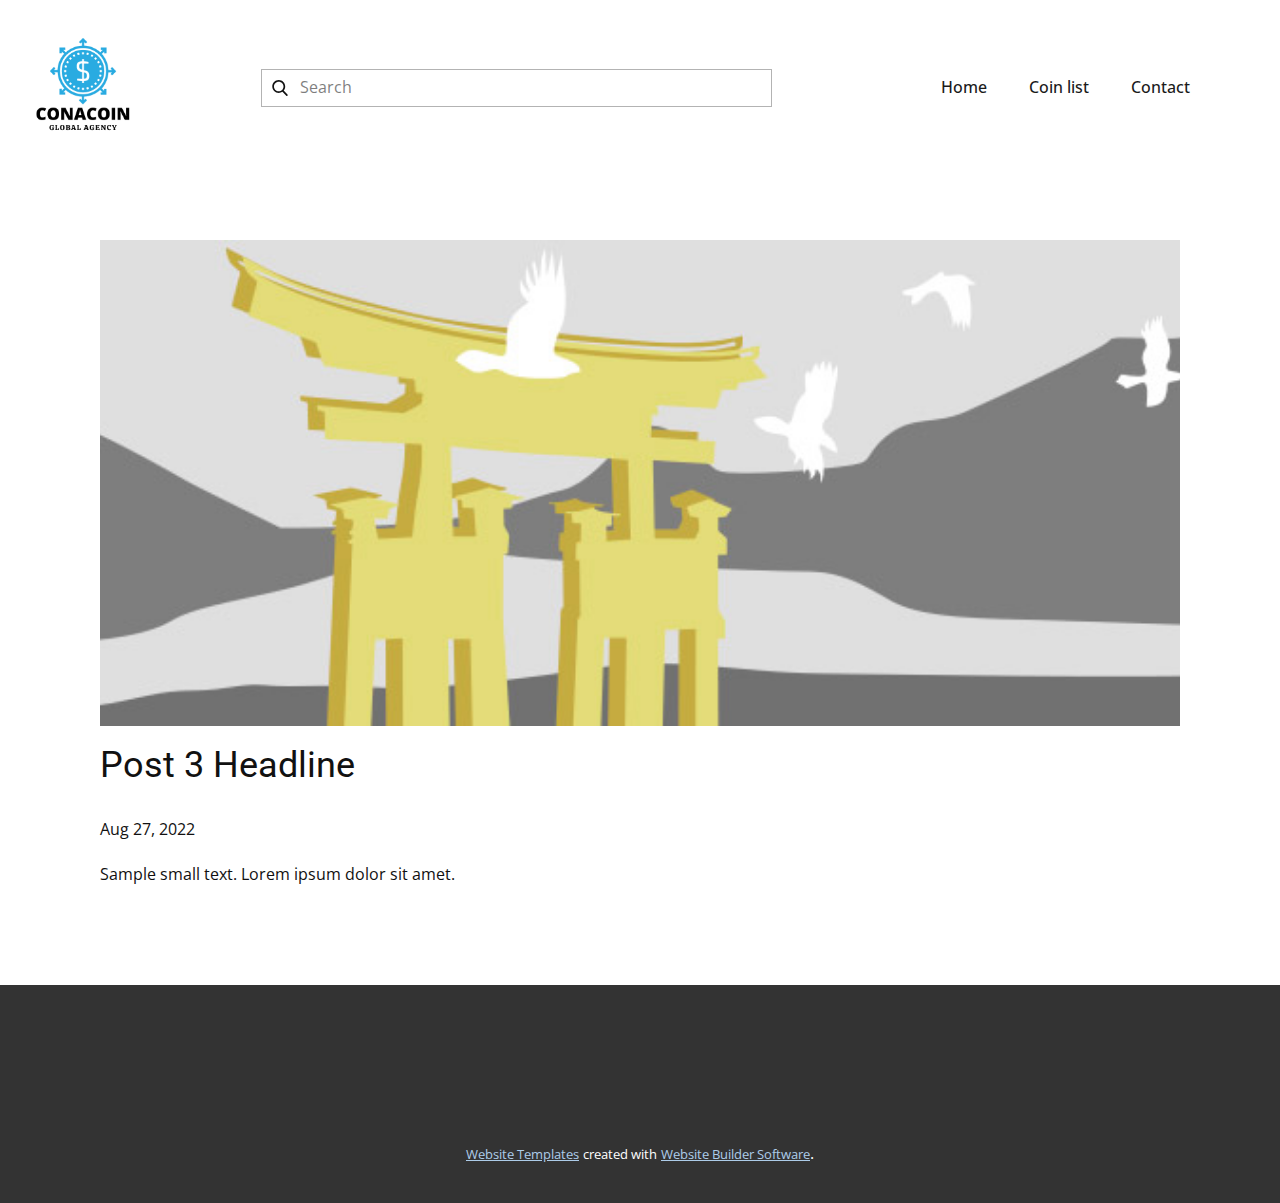
<file: static/blog/post-2.html>
<!doctype html>
<html style="font-size: 16px;" lang="en"><head>
    <meta name="viewport" content="width=device-width, initial-scale=1.0">
    <meta charset="utf-8">
    <meta name="keywords" content="Post 1 Headline">
    <meta name="description" content="">
    <title>Post 3 Headline</title>
    <link rel="stylesheet" href="../nicepage.css" media="screen">
<link rel="stylesheet" href="../Post-Template.css" media="screen">
    <script class="u-script" type="text/javascript" src="../jquery.js" "="" defer=""></script>
    <script class="u-script" type="text/javascript" src="../nicepage.js" "="" defer=""></script>
    <meta name="generator" content="Nicepage 4.17.10, nicepage.com">
    <link id="u-theme-google-font" rel="stylesheet" href="https://fonts.googleapis.com/css?family=Roboto:100,100i,300,300i,400,400i,500,500i,700,700i,900,900i|Open+Sans:300,300i,400,400i,500,500i,600,600i,700,700i,800,800i">
    
    
    <script type="application/ld+json">{
		"@context": "http://schema.org",
		"@type": "Organization",
		"name": "",
		"logo": "images/1.png"
}</script>
    <meta name="theme-color" content="#478ac9">
  </head>
  <body class="u-body u-xl-mode" data-lang="en"><header class="u-clearfix u-header u-header" id="sec-d4d3"><a href="https://nicepage.com" class="u-image u-logo u-image-1" data-image-width="500" data-image-height="500">
        <img src="../images/1.png" class="u-logo-image u-logo-image-1">
      </a><nav class="u-menu u-menu-one-level u-offcanvas u-menu-1">
        <div class="menu-collapse" style="font-size: 1rem; letter-spacing: 0px; font-weight: 500;">
          <a class="u-button-style u-custom-active-border-color u-custom-active-color u-custom-border u-custom-border-color u-custom-borders u-custom-hover-border-color u-custom-hover-color u-custom-left-right-menu-spacing u-custom-padding-bottom u-custom-text-active-color u-custom-text-color u-custom-text-decoration u-custom-text-hover-color u-custom-top-bottom-menu-spacing u-nav-link u-text-active-palette-1-base u-text-hover-palette-2-base" href="#">
            <svg class="u-svg-link" viewBox="0 0 24 24"><use xmlns:xlink="http://www.w3.org/1999/xlink" xlink:href="#menu-hamburger"></use></svg>
            <svg class="u-svg-content" version="1.1" id="menu-hamburger" viewBox="0 0 16 16" x="0px" y="0px" xmlns:xlink="http://www.w3.org/1999/xlink" xmlns="http://www.w3.org/2000/svg"><g><rect y="1" width="16" height="2"></rect><rect y="7" width="16" height="2"></rect><rect y="13" width="16" height="2"></rect>
</g></svg>
          </a>
        </div>
        <div class="u-custom-menu u-nav-container">
          <ul class="u-nav u-spacing-2 u-unstyled u-nav-1"><li class="u-nav-item"><a class="u-active-grey-5 u-border-active-palette-1-base u-border-hover-palette-1-base u-border-no-left u-border-no-right u-border-no-top u-button-style u-hover-grey-10 u-nav-link u-text-active-grey-90 u-text-grey-90 u-text-hover-grey-90" href="../Home.html" style="padding: 10px 20px;">Home</a>
</li><li class="u-nav-item"><a class="u-active-grey-5 u-border-active-palette-1-base u-border-hover-palette-1-base u-border-no-left u-border-no-right u-border-no-top u-button-style u-hover-grey-10 u-nav-link u-text-active-grey-90 u-text-grey-90 u-text-hover-grey-90" style="padding: 10px 20px;">Coin list</a>
</li><li class="u-nav-item"><a class="u-active-grey-5 u-border-active-palette-1-base u-border-hover-palette-1-base u-border-no-left u-border-no-right u-border-no-top u-button-style u-hover-grey-10 u-nav-link u-text-active-grey-90 u-text-grey-90 u-text-hover-grey-90" style="padding: 10px 20px;">Contact</a>
</li></ul>
        </div>
        <div class="u-custom-menu u-nav-container-collapse">
          <div class="u-black u-container-style u-inner-container-layout u-opacity u-opacity-95 u-sidenav">
            <div class="u-inner-container-layout u-sidenav-overflow">
              <div class="u-menu-close"></div>
              <ul class="u-align-center u-nav u-popupmenu-items u-unstyled u-nav-2"><li class="u-nav-item"><a class="u-button-style u-nav-link" href="../Home.html">Home</a>
</li><li class="u-nav-item"><a class="u-button-style u-nav-link">Coin list</a>
</li><li class="u-nav-item"><a class="u-button-style u-nav-link">Contact</a>
</li></ul>
            </div>
          </div>
          <div class="u-black u-menu-overlay u-opacity u-opacity-70"></div>
        </div>
      </nav><form action="#" method="get" class="u-border-1 u-border-grey-30 u-search u-search-left u-white u-search-1">
        <button class="u-search-button" type="submit">
          <span class="u-search-icon u-spacing-10">
            <svg class="u-svg-link" preserveAspectRatio="xMidYMin slice" viewBox="0 0 56.966 56.966"><use xmlns:xlink="http://www.w3.org/1999/xlink" xlink:href="#svg-5f57"></use></svg>
            <svg xmlns="http://www.w3.org/2000/svg" xmlns:xlink="http://www.w3.org/1999/xlink" version="1.1" id="svg-5f57" x="0px" y="0px" viewBox="0 0 56.966 56.966" style="enable-background:new 0 0 56.966 56.966;" xml:space="preserve" class="u-svg-content"><path d="M55.146,51.887L41.588,37.786c3.486-4.144,5.396-9.358,5.396-14.786c0-12.682-10.318-23-23-23s-23,10.318-23,23  s10.318,23,23,23c4.761,0,9.298-1.436,13.177-4.162l13.661,14.208c0.571,0.593,1.339,0.92,2.162,0.92  c0.779,0,1.518-0.297,2.079-0.837C56.255,54.982,56.293,53.08,55.146,51.887z M23.984,6c9.374,0,17,7.626,17,17s-7.626,17-17,17  s-17-7.626-17-17S14.61,6,23.984,6z"></path></svg>
          </span>
        </button>
        <input class="u-search-input" type="search" name="search" value="" placeholder="Search">
      </form></header>
    <section class="u-align-center u-clearfix u-section-1" id="sec-4af4">
      <div class="u-clearfix u-sheet u-valign-middle-md u-valign-middle-sm u-valign-middle-xs u-sheet-1"><!--post_details--><!--post_details_options_json--><!--{"source":""}--><!--/post_details_options_json--><!--blog_post-->
        <div class="u-container-style u-expanded-width u-post-details u-post-details-1">
          <div class="u-container-layout u-valign-middle u-container-layout-1"><!--blog_post_image-->
            <img alt="" class="u-blog-control u-expanded-width u-image u-image-default u-image-1" src="../images/8ad73f3c.jpeg"><!--/blog_post_image--><!--blog_post_header-->
            <h2 class="u-blog-control u-text u-text-1">Post 3 Headline</h2><!--/blog_post_header--><!--blog_post_metadata-->
            <div class="u-blog-control u-metadata u-metadata-1"><!--blog_post_metadata_date-->
              <span class="u-meta-date u-meta-icon">Aug 27, 2022</span><!--/blog_post_metadata_date--><!--blog_post_metadata_category-->
              <!--/blog_post_metadata_category--><!--blog_post_metadata_comments-->
              <!--/blog_post_metadata_comments-->
            </div><!--/blog_post_metadata--><!--blog_post_content-->
            <div class="u-align-justify u-blog-control u-post-content u-text u-text-2 fr-view">
  Sample small text. Lorem ipsum dolor sit amet.
  </div><!--/blog_post_content-->
          </div>
        </div><!--/blog_post--><!--/post_details-->
      </div>
    </section>
    
    
    <footer class="u-align-center u-clearfix u-footer u-grey-80 u-footer" id="sec-1b59"><div class="u-align-left u-clearfix u-sheet u-sheet-1"></div></footer>
    <section class="u-backlink u-clearfix u-grey-80">
      <a class="u-link" href="https://nicepage.com/website-templates" target="_blank">
        <span>Website Templates</span>
      </a>
      <p class="u-text">
        <span>created with</span>
      </p>
      <a class="u-link" href="" target="_blank">
        <span>Website Builder Software</span>
      </a>. 
    </section>
  
</body></html>
</file>
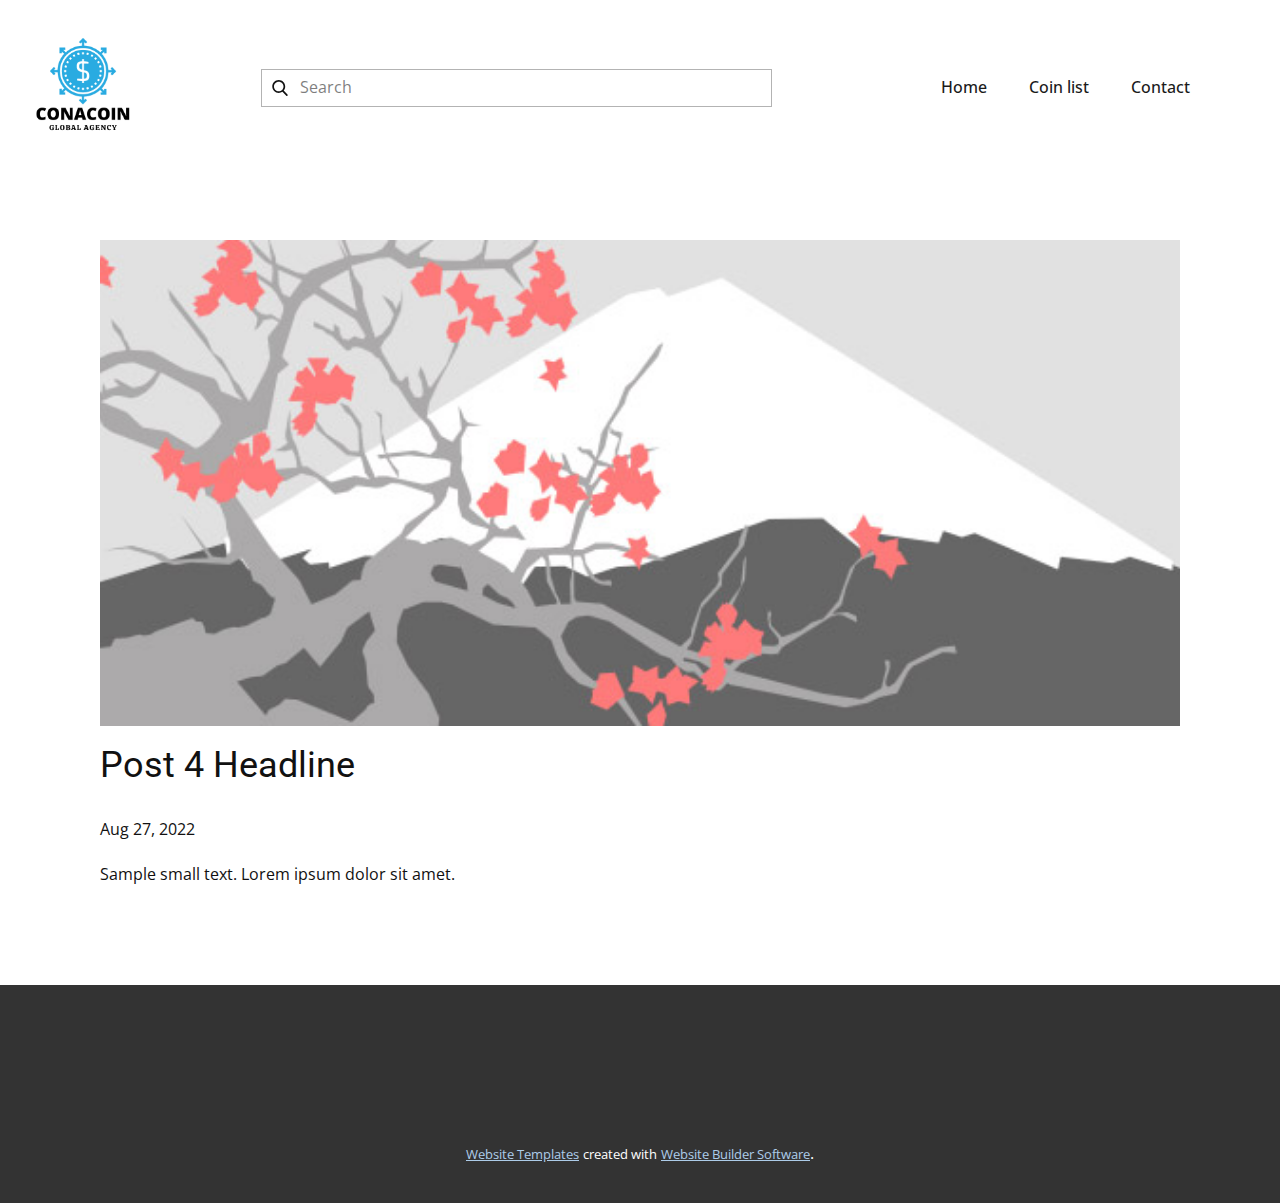
<file: static/blog/post-3.html>
<!doctype html>
<html style="font-size: 16px;" lang="en"><head>
    <meta name="viewport" content="width=device-width, initial-scale=1.0">
    <meta charset="utf-8">
    <meta name="keywords" content="Post 1 Headline">
    <meta name="description" content="">
    <title>Post 4 Headline</title>
    <link rel="stylesheet" href="../nicepage.css" media="screen">
<link rel="stylesheet" href="../Post-Template.css" media="screen">
    <script class="u-script" type="text/javascript" src="../jquery.js" "="" defer=""></script>
    <script class="u-script" type="text/javascript" src="../nicepage.js" "="" defer=""></script>
    <meta name="generator" content="Nicepage 4.17.10, nicepage.com">
    <link id="u-theme-google-font" rel="stylesheet" href="https://fonts.googleapis.com/css?family=Roboto:100,100i,300,300i,400,400i,500,500i,700,700i,900,900i|Open+Sans:300,300i,400,400i,500,500i,600,600i,700,700i,800,800i">
    
    
    <script type="application/ld+json">{
		"@context": "http://schema.org",
		"@type": "Organization",
		"name": "",
		"logo": "images/1.png"
}</script>
    <meta name="theme-color" content="#478ac9">
  </head>
  <body class="u-body u-xl-mode" data-lang="en"><header class="u-clearfix u-header u-header" id="sec-d4d3"><a href="https://nicepage.com" class="u-image u-logo u-image-1" data-image-width="500" data-image-height="500">
        <img src="../images/1.png" class="u-logo-image u-logo-image-1">
      </a><nav class="u-menu u-menu-one-level u-offcanvas u-menu-1">
        <div class="menu-collapse" style="font-size: 1rem; letter-spacing: 0px; font-weight: 500;">
          <a class="u-button-style u-custom-active-border-color u-custom-active-color u-custom-border u-custom-border-color u-custom-borders u-custom-hover-border-color u-custom-hover-color u-custom-left-right-menu-spacing u-custom-padding-bottom u-custom-text-active-color u-custom-text-color u-custom-text-decoration u-custom-text-hover-color u-custom-top-bottom-menu-spacing u-nav-link u-text-active-palette-1-base u-text-hover-palette-2-base" href="#">
            <svg class="u-svg-link" viewBox="0 0 24 24"><use xmlns:xlink="http://www.w3.org/1999/xlink" xlink:href="#menu-hamburger"></use></svg>
            <svg class="u-svg-content" version="1.1" id="menu-hamburger" viewBox="0 0 16 16" x="0px" y="0px" xmlns:xlink="http://www.w3.org/1999/xlink" xmlns="http://www.w3.org/2000/svg"><g><rect y="1" width="16" height="2"></rect><rect y="7" width="16" height="2"></rect><rect y="13" width="16" height="2"></rect>
</g></svg>
          </a>
        </div>
        <div class="u-custom-menu u-nav-container">
          <ul class="u-nav u-spacing-2 u-unstyled u-nav-1"><li class="u-nav-item"><a class="u-active-grey-5 u-border-active-palette-1-base u-border-hover-palette-1-base u-border-no-left u-border-no-right u-border-no-top u-button-style u-hover-grey-10 u-nav-link u-text-active-grey-90 u-text-grey-90 u-text-hover-grey-90" href="../Home.html" style="padding: 10px 20px;">Home</a>
</li><li class="u-nav-item"><a class="u-active-grey-5 u-border-active-palette-1-base u-border-hover-palette-1-base u-border-no-left u-border-no-right u-border-no-top u-button-style u-hover-grey-10 u-nav-link u-text-active-grey-90 u-text-grey-90 u-text-hover-grey-90" style="padding: 10px 20px;">Coin list</a>
</li><li class="u-nav-item"><a class="u-active-grey-5 u-border-active-palette-1-base u-border-hover-palette-1-base u-border-no-left u-border-no-right u-border-no-top u-button-style u-hover-grey-10 u-nav-link u-text-active-grey-90 u-text-grey-90 u-text-hover-grey-90" style="padding: 10px 20px;">Contact</a>
</li></ul>
        </div>
        <div class="u-custom-menu u-nav-container-collapse">
          <div class="u-black u-container-style u-inner-container-layout u-opacity u-opacity-95 u-sidenav">
            <div class="u-inner-container-layout u-sidenav-overflow">
              <div class="u-menu-close"></div>
              <ul class="u-align-center u-nav u-popupmenu-items u-unstyled u-nav-2"><li class="u-nav-item"><a class="u-button-style u-nav-link" href="../Home.html">Home</a>
</li><li class="u-nav-item"><a class="u-button-style u-nav-link">Coin list</a>
</li><li class="u-nav-item"><a class="u-button-style u-nav-link">Contact</a>
</li></ul>
            </div>
          </div>
          <div class="u-black u-menu-overlay u-opacity u-opacity-70"></div>
        </div>
      </nav><form action="#" method="get" class="u-border-1 u-border-grey-30 u-search u-search-left u-white u-search-1">
        <button class="u-search-button" type="submit">
          <span class="u-search-icon u-spacing-10">
            <svg class="u-svg-link" preserveAspectRatio="xMidYMin slice" viewBox="0 0 56.966 56.966"><use xmlns:xlink="http://www.w3.org/1999/xlink" xlink:href="#svg-5f57"></use></svg>
            <svg xmlns="http://www.w3.org/2000/svg" xmlns:xlink="http://www.w3.org/1999/xlink" version="1.1" id="svg-5f57" x="0px" y="0px" viewBox="0 0 56.966 56.966" style="enable-background:new 0 0 56.966 56.966;" xml:space="preserve" class="u-svg-content"><path d="M55.146,51.887L41.588,37.786c3.486-4.144,5.396-9.358,5.396-14.786c0-12.682-10.318-23-23-23s-23,10.318-23,23  s10.318,23,23,23c4.761,0,9.298-1.436,13.177-4.162l13.661,14.208c0.571,0.593,1.339,0.92,2.162,0.92  c0.779,0,1.518-0.297,2.079-0.837C56.255,54.982,56.293,53.08,55.146,51.887z M23.984,6c9.374,0,17,7.626,17,17s-7.626,17-17,17  s-17-7.626-17-17S14.61,6,23.984,6z"></path></svg>
          </span>
        </button>
        <input class="u-search-input" type="search" name="search" value="" placeholder="Search">
      </form></header>
    <section class="u-align-center u-clearfix u-section-1" id="sec-4af4">
      <div class="u-clearfix u-sheet u-valign-middle-md u-valign-middle-sm u-valign-middle-xs u-sheet-1"><!--post_details--><!--post_details_options_json--><!--{"source":""}--><!--/post_details_options_json--><!--blog_post-->
        <div class="u-container-style u-expanded-width u-post-details u-post-details-1">
          <div class="u-container-layout u-valign-middle u-container-layout-1"><!--blog_post_image-->
            <img alt="" class="u-blog-control u-expanded-width u-image u-image-default u-image-1" src="../images/0fd3416c.jpeg"><!--/blog_post_image--><!--blog_post_header-->
            <h2 class="u-blog-control u-text u-text-1">Post 4 Headline</h2><!--/blog_post_header--><!--blog_post_metadata-->
            <div class="u-blog-control u-metadata u-metadata-1"><!--blog_post_metadata_date-->
              <span class="u-meta-date u-meta-icon">Aug 27, 2022</span><!--/blog_post_metadata_date--><!--blog_post_metadata_category-->
              <!--/blog_post_metadata_category--><!--blog_post_metadata_comments-->
              <!--/blog_post_metadata_comments-->
            </div><!--/blog_post_metadata--><!--blog_post_content-->
            <div class="u-align-justify u-blog-control u-post-content u-text u-text-2 fr-view">
  Sample small text. Lorem ipsum dolor sit amet.
  </div><!--/blog_post_content-->
          </div>
        </div><!--/blog_post--><!--/post_details-->
      </div>
    </section>
    
    
    <footer class="u-align-center u-clearfix u-footer u-grey-80 u-footer" id="sec-1b59"><div class="u-align-left u-clearfix u-sheet u-sheet-1"></div></footer>
    <section class="u-backlink u-clearfix u-grey-80">
      <a class="u-link" href="https://nicepage.com/website-templates" target="_blank">
        <span>Website Templates</span>
      </a>
      <p class="u-text">
        <span>created with</span>
      </p>
      <a class="u-link" href="" target="_blank">
        <span>Website Builder Software</span>
      </a>. 
    </section>
  
</body></html>
</file>
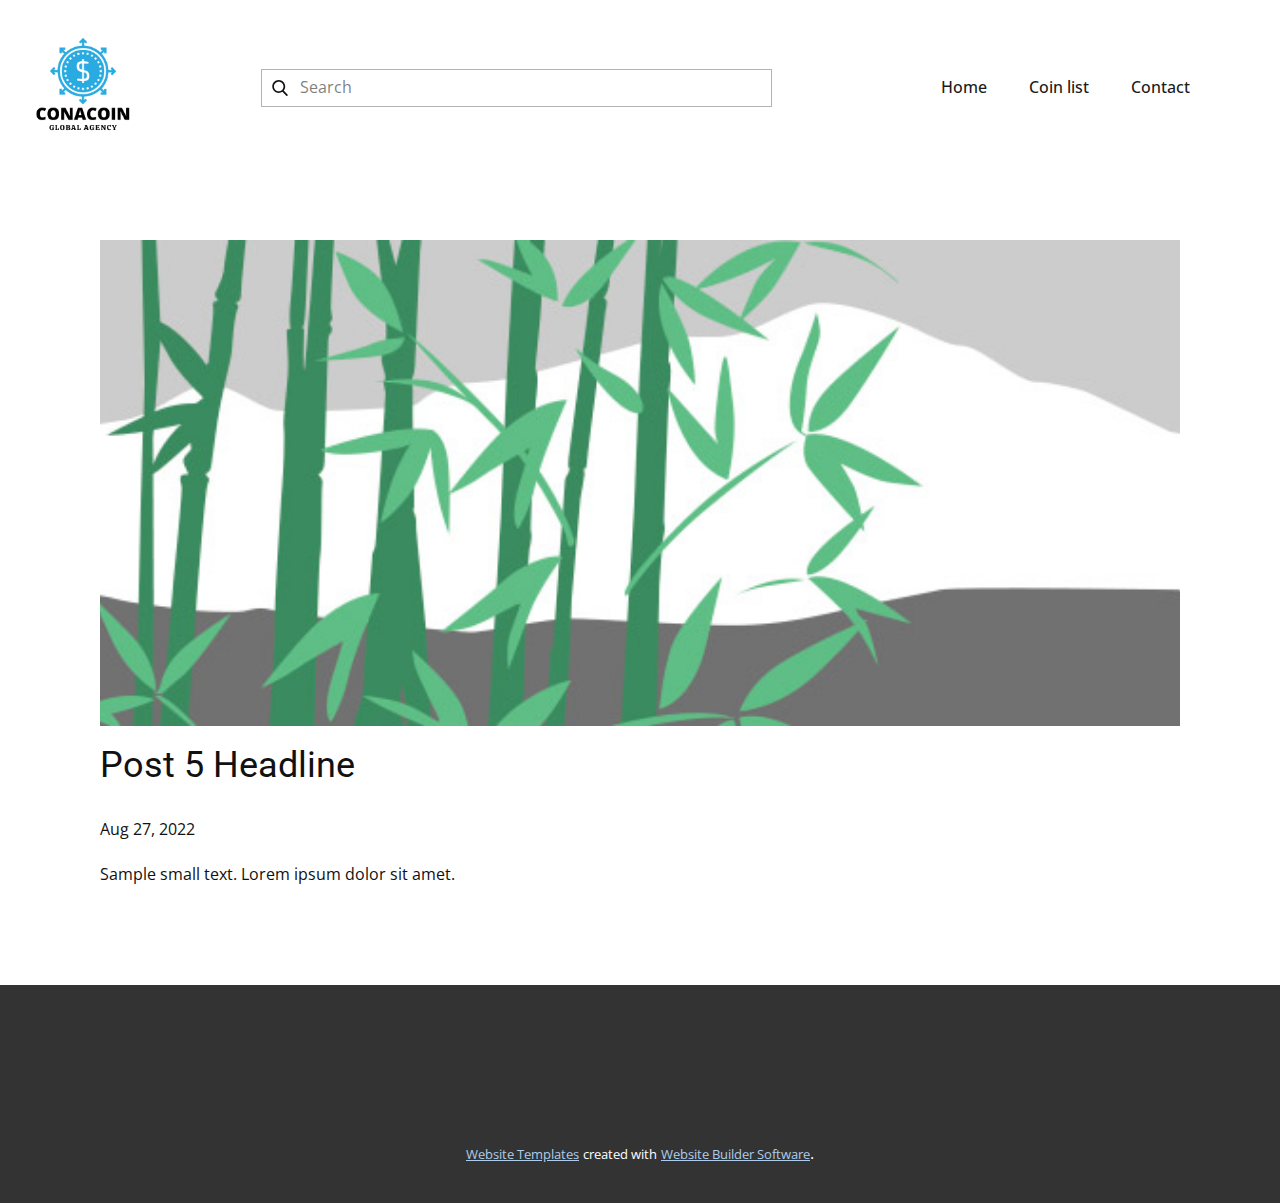
<file: static/blog/post-4.html>
<!doctype html>
<html style="font-size: 16px;" lang="en"><head>
    <meta name="viewport" content="width=device-width, initial-scale=1.0">
    <meta charset="utf-8">
    <meta name="keywords" content="Post 1 Headline">
    <meta name="description" content="">
    <title>Post 5 Headline</title>
    <link rel="stylesheet" href="../nicepage.css" media="screen">
<link rel="stylesheet" href="../Post-Template.css" media="screen">
    <script class="u-script" type="text/javascript" src="../jquery.js" "="" defer=""></script>
    <script class="u-script" type="text/javascript" src="../nicepage.js" "="" defer=""></script>
    <meta name="generator" content="Nicepage 4.17.10, nicepage.com">
    <link id="u-theme-google-font" rel="stylesheet" href="https://fonts.googleapis.com/css?family=Roboto:100,100i,300,300i,400,400i,500,500i,700,700i,900,900i|Open+Sans:300,300i,400,400i,500,500i,600,600i,700,700i,800,800i">
    
    
    <script type="application/ld+json">{
		"@context": "http://schema.org",
		"@type": "Organization",
		"name": "",
		"logo": "images/1.png"
}</script>
    <meta name="theme-color" content="#478ac9">
  </head>
  <body class="u-body u-xl-mode" data-lang="en"><header class="u-clearfix u-header u-header" id="sec-d4d3"><a href="https://nicepage.com" class="u-image u-logo u-image-1" data-image-width="500" data-image-height="500">
        <img src="../images/1.png" class="u-logo-image u-logo-image-1">
      </a><nav class="u-menu u-menu-one-level u-offcanvas u-menu-1">
        <div class="menu-collapse" style="font-size: 1rem; letter-spacing: 0px; font-weight: 500;">
          <a class="u-button-style u-custom-active-border-color u-custom-active-color u-custom-border u-custom-border-color u-custom-borders u-custom-hover-border-color u-custom-hover-color u-custom-left-right-menu-spacing u-custom-padding-bottom u-custom-text-active-color u-custom-text-color u-custom-text-decoration u-custom-text-hover-color u-custom-top-bottom-menu-spacing u-nav-link u-text-active-palette-1-base u-text-hover-palette-2-base" href="#">
            <svg class="u-svg-link" viewBox="0 0 24 24"><use xmlns:xlink="http://www.w3.org/1999/xlink" xlink:href="#menu-hamburger"></use></svg>
            <svg class="u-svg-content" version="1.1" id="menu-hamburger" viewBox="0 0 16 16" x="0px" y="0px" xmlns:xlink="http://www.w3.org/1999/xlink" xmlns="http://www.w3.org/2000/svg"><g><rect y="1" width="16" height="2"></rect><rect y="7" width="16" height="2"></rect><rect y="13" width="16" height="2"></rect>
</g></svg>
          </a>
        </div>
        <div class="u-custom-menu u-nav-container">
          <ul class="u-nav u-spacing-2 u-unstyled u-nav-1"><li class="u-nav-item"><a class="u-active-grey-5 u-border-active-palette-1-base u-border-hover-palette-1-base u-border-no-left u-border-no-right u-border-no-top u-button-style u-hover-grey-10 u-nav-link u-text-active-grey-90 u-text-grey-90 u-text-hover-grey-90" href="../Home.html" style="padding: 10px 20px;">Home</a>
</li><li class="u-nav-item"><a class="u-active-grey-5 u-border-active-palette-1-base u-border-hover-palette-1-base u-border-no-left u-border-no-right u-border-no-top u-button-style u-hover-grey-10 u-nav-link u-text-active-grey-90 u-text-grey-90 u-text-hover-grey-90" style="padding: 10px 20px;">Coin list</a>
</li><li class="u-nav-item"><a class="u-active-grey-5 u-border-active-palette-1-base u-border-hover-palette-1-base u-border-no-left u-border-no-right u-border-no-top u-button-style u-hover-grey-10 u-nav-link u-text-active-grey-90 u-text-grey-90 u-text-hover-grey-90" style="padding: 10px 20px;">Contact</a>
</li></ul>
        </div>
        <div class="u-custom-menu u-nav-container-collapse">
          <div class="u-black u-container-style u-inner-container-layout u-opacity u-opacity-95 u-sidenav">
            <div class="u-inner-container-layout u-sidenav-overflow">
              <div class="u-menu-close"></div>
              <ul class="u-align-center u-nav u-popupmenu-items u-unstyled u-nav-2"><li class="u-nav-item"><a class="u-button-style u-nav-link" href="../Home.html">Home</a>
</li><li class="u-nav-item"><a class="u-button-style u-nav-link">Coin list</a>
</li><li class="u-nav-item"><a class="u-button-style u-nav-link">Contact</a>
</li></ul>
            </div>
          </div>
          <div class="u-black u-menu-overlay u-opacity u-opacity-70"></div>
        </div>
      </nav><form action="#" method="get" class="u-border-1 u-border-grey-30 u-search u-search-left u-white u-search-1">
        <button class="u-search-button" type="submit">
          <span class="u-search-icon u-spacing-10">
            <svg class="u-svg-link" preserveAspectRatio="xMidYMin slice" viewBox="0 0 56.966 56.966"><use xmlns:xlink="http://www.w3.org/1999/xlink" xlink:href="#svg-5f57"></use></svg>
            <svg xmlns="http://www.w3.org/2000/svg" xmlns:xlink="http://www.w3.org/1999/xlink" version="1.1" id="svg-5f57" x="0px" y="0px" viewBox="0 0 56.966 56.966" style="enable-background:new 0 0 56.966 56.966;" xml:space="preserve" class="u-svg-content"><path d="M55.146,51.887L41.588,37.786c3.486-4.144,5.396-9.358,5.396-14.786c0-12.682-10.318-23-23-23s-23,10.318-23,23  s10.318,23,23,23c4.761,0,9.298-1.436,13.177-4.162l13.661,14.208c0.571,0.593,1.339,0.92,2.162,0.92  c0.779,0,1.518-0.297,2.079-0.837C56.255,54.982,56.293,53.08,55.146,51.887z M23.984,6c9.374,0,17,7.626,17,17s-7.626,17-17,17  s-17-7.626-17-17S14.61,6,23.984,6z"></path></svg>
          </span>
        </button>
        <input class="u-search-input" type="search" name="search" value="" placeholder="Search">
      </form></header>
    <section class="u-align-center u-clearfix u-section-1" id="sec-4af4">
      <div class="u-clearfix u-sheet u-valign-middle-md u-valign-middle-sm u-valign-middle-xs u-sheet-1"><!--post_details--><!--post_details_options_json--><!--{"source":""}--><!--/post_details_options_json--><!--blog_post-->
        <div class="u-container-style u-expanded-width u-post-details u-post-details-1">
          <div class="u-container-layout u-valign-middle u-container-layout-1"><!--blog_post_image-->
            <img alt="" class="u-blog-control u-expanded-width u-image u-image-default u-image-1" src="../images/68f64b9d.jpeg"><!--/blog_post_image--><!--blog_post_header-->
            <h2 class="u-blog-control u-text u-text-1">Post 5 Headline</h2><!--/blog_post_header--><!--blog_post_metadata-->
            <div class="u-blog-control u-metadata u-metadata-1"><!--blog_post_metadata_date-->
              <span class="u-meta-date u-meta-icon">Aug 27, 2022</span><!--/blog_post_metadata_date--><!--blog_post_metadata_category-->
              <!--/blog_post_metadata_category--><!--blog_post_metadata_comments-->
              <!--/blog_post_metadata_comments-->
            </div><!--/blog_post_metadata--><!--blog_post_content-->
            <div class="u-align-justify u-blog-control u-post-content u-text u-text-2 fr-view">
  Sample small text. Lorem ipsum dolor sit amet.
  </div><!--/blog_post_content-->
          </div>
        </div><!--/blog_post--><!--/post_details-->
      </div>
    </section>
    
    
    <footer class="u-align-center u-clearfix u-footer u-grey-80 u-footer" id="sec-1b59"><div class="u-align-left u-clearfix u-sheet u-sheet-1"></div></footer>
    <section class="u-backlink u-clearfix u-grey-80">
      <a class="u-link" href="https://nicepage.com/website-templates" target="_blank">
        <span>Website Templates</span>
      </a>
      <p class="u-text">
        <span>created with</span>
      </p>
      <a class="u-link" href="" target="_blank">
        <span>Website Builder Software</span>
      </a>. 
    </section>
  
</body></html>
</file>
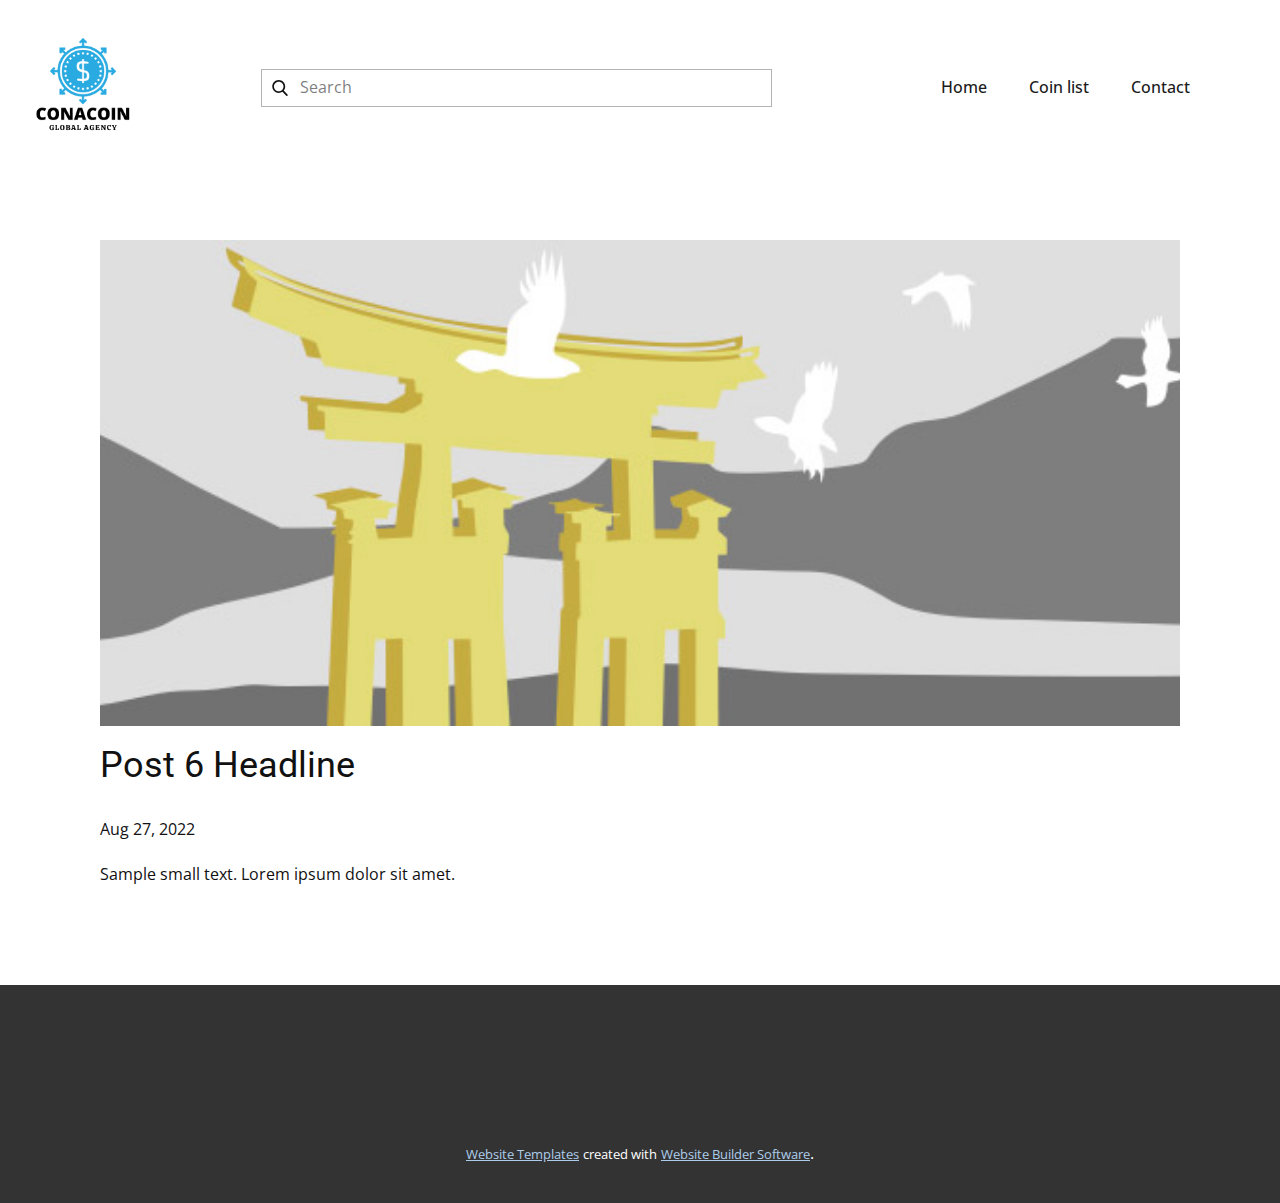
<file: static/blog/post-5.html>
<!doctype html>
<html style="font-size: 16px;" lang="en"><head>
    <meta name="viewport" content="width=device-width, initial-scale=1.0">
    <meta charset="utf-8">
    <meta name="keywords" content="Post 1 Headline">
    <meta name="description" content="">
    <title>Post 6 Headline</title>
    <link rel="stylesheet" href="../nicepage.css" media="screen">
<link rel="stylesheet" href="../Post-Template.css" media="screen">
    <script class="u-script" type="text/javascript" src="../jquery.js" "="" defer=""></script>
    <script class="u-script" type="text/javascript" src="../nicepage.js" "="" defer=""></script>
    <meta name="generator" content="Nicepage 4.17.10, nicepage.com">
    <link id="u-theme-google-font" rel="stylesheet" href="https://fonts.googleapis.com/css?family=Roboto:100,100i,300,300i,400,400i,500,500i,700,700i,900,900i|Open+Sans:300,300i,400,400i,500,500i,600,600i,700,700i,800,800i">
    
    
    <script type="application/ld+json">{
		"@context": "http://schema.org",
		"@type": "Organization",
		"name": "",
		"logo": "images/1.png"
}</script>
    <meta name="theme-color" content="#478ac9">
  </head>
  <body class="u-body u-xl-mode" data-lang="en"><header class="u-clearfix u-header u-header" id="sec-d4d3"><a href="https://nicepage.com" class="u-image u-logo u-image-1" data-image-width="500" data-image-height="500">
        <img src="../images/1.png" class="u-logo-image u-logo-image-1">
      </a><nav class="u-menu u-menu-one-level u-offcanvas u-menu-1">
        <div class="menu-collapse" style="font-size: 1rem; letter-spacing: 0px; font-weight: 500;">
          <a class="u-button-style u-custom-active-border-color u-custom-active-color u-custom-border u-custom-border-color u-custom-borders u-custom-hover-border-color u-custom-hover-color u-custom-left-right-menu-spacing u-custom-padding-bottom u-custom-text-active-color u-custom-text-color u-custom-text-decoration u-custom-text-hover-color u-custom-top-bottom-menu-spacing u-nav-link u-text-active-palette-1-base u-text-hover-palette-2-base" href="#">
            <svg class="u-svg-link" viewBox="0 0 24 24"><use xmlns:xlink="http://www.w3.org/1999/xlink" xlink:href="#menu-hamburger"></use></svg>
            <svg class="u-svg-content" version="1.1" id="menu-hamburger" viewBox="0 0 16 16" x="0px" y="0px" xmlns:xlink="http://www.w3.org/1999/xlink" xmlns="http://www.w3.org/2000/svg"><g><rect y="1" width="16" height="2"></rect><rect y="7" width="16" height="2"></rect><rect y="13" width="16" height="2"></rect>
</g></svg>
          </a>
        </div>
        <div class="u-custom-menu u-nav-container">
          <ul class="u-nav u-spacing-2 u-unstyled u-nav-1"><li class="u-nav-item"><a class="u-active-grey-5 u-border-active-palette-1-base u-border-hover-palette-1-base u-border-no-left u-border-no-right u-border-no-top u-button-style u-hover-grey-10 u-nav-link u-text-active-grey-90 u-text-grey-90 u-text-hover-grey-90" href="../Home.html" style="padding: 10px 20px;">Home</a>
</li><li class="u-nav-item"><a class="u-active-grey-5 u-border-active-palette-1-base u-border-hover-palette-1-base u-border-no-left u-border-no-right u-border-no-top u-button-style u-hover-grey-10 u-nav-link u-text-active-grey-90 u-text-grey-90 u-text-hover-grey-90" style="padding: 10px 20px;">Coin list</a>
</li><li class="u-nav-item"><a class="u-active-grey-5 u-border-active-palette-1-base u-border-hover-palette-1-base u-border-no-left u-border-no-right u-border-no-top u-button-style u-hover-grey-10 u-nav-link u-text-active-grey-90 u-text-grey-90 u-text-hover-grey-90" style="padding: 10px 20px;">Contact</a>
</li></ul>
        </div>
        <div class="u-custom-menu u-nav-container-collapse">
          <div class="u-black u-container-style u-inner-container-layout u-opacity u-opacity-95 u-sidenav">
            <div class="u-inner-container-layout u-sidenav-overflow">
              <div class="u-menu-close"></div>
              <ul class="u-align-center u-nav u-popupmenu-items u-unstyled u-nav-2"><li class="u-nav-item"><a class="u-button-style u-nav-link" href="../Home.html">Home</a>
</li><li class="u-nav-item"><a class="u-button-style u-nav-link">Coin list</a>
</li><li class="u-nav-item"><a class="u-button-style u-nav-link">Contact</a>
</li></ul>
            </div>
          </div>
          <div class="u-black u-menu-overlay u-opacity u-opacity-70"></div>
        </div>
      </nav><form action="#" method="get" class="u-border-1 u-border-grey-30 u-search u-search-left u-white u-search-1">
        <button class="u-search-button" type="submit">
          <span class="u-search-icon u-spacing-10">
            <svg class="u-svg-link" preserveAspectRatio="xMidYMin slice" viewBox="0 0 56.966 56.966"><use xmlns:xlink="http://www.w3.org/1999/xlink" xlink:href="#svg-5f57"></use></svg>
            <svg xmlns="http://www.w3.org/2000/svg" xmlns:xlink="http://www.w3.org/1999/xlink" version="1.1" id="svg-5f57" x="0px" y="0px" viewBox="0 0 56.966 56.966" style="enable-background:new 0 0 56.966 56.966;" xml:space="preserve" class="u-svg-content"><path d="M55.146,51.887L41.588,37.786c3.486-4.144,5.396-9.358,5.396-14.786c0-12.682-10.318-23-23-23s-23,10.318-23,23  s10.318,23,23,23c4.761,0,9.298-1.436,13.177-4.162l13.661,14.208c0.571,0.593,1.339,0.92,2.162,0.92  c0.779,0,1.518-0.297,2.079-0.837C56.255,54.982,56.293,53.08,55.146,51.887z M23.984,6c9.374,0,17,7.626,17,17s-7.626,17-17,17  s-17-7.626-17-17S14.61,6,23.984,6z"></path></svg>
          </span>
        </button>
        <input class="u-search-input" type="search" name="search" value="" placeholder="Search">
      </form></header>
    <section class="u-align-center u-clearfix u-section-1" id="sec-4af4">
      <div class="u-clearfix u-sheet u-valign-middle-md u-valign-middle-sm u-valign-middle-xs u-sheet-1"><!--post_details--><!--post_details_options_json--><!--{"source":""}--><!--/post_details_options_json--><!--blog_post-->
        <div class="u-container-style u-expanded-width u-post-details u-post-details-1">
          <div class="u-container-layout u-valign-middle u-container-layout-1"><!--blog_post_image-->
            <img alt="" class="u-blog-control u-expanded-width u-image u-image-default u-image-1" src="../images/8ad73f3c.jpeg"><!--/blog_post_image--><!--blog_post_header-->
            <h2 class="u-blog-control u-text u-text-1">Post 6 Headline</h2><!--/blog_post_header--><!--blog_post_metadata-->
            <div class="u-blog-control u-metadata u-metadata-1"><!--blog_post_metadata_date-->
              <span class="u-meta-date u-meta-icon">Aug 27, 2022</span><!--/blog_post_metadata_date--><!--blog_post_metadata_category-->
              <!--/blog_post_metadata_category--><!--blog_post_metadata_comments-->
              <!--/blog_post_metadata_comments-->
            </div><!--/blog_post_metadata--><!--blog_post_content-->
            <div class="u-align-justify u-blog-control u-post-content u-text u-text-2 fr-view">
  Sample small text. Lorem ipsum dolor sit amet.
  </div><!--/blog_post_content-->
          </div>
        </div><!--/blog_post--><!--/post_details-->
      </div>
    </section>
    
    
    <footer class="u-align-center u-clearfix u-footer u-grey-80 u-footer" id="sec-1b59"><div class="u-align-left u-clearfix u-sheet u-sheet-1"></div></footer>
    <section class="u-backlink u-clearfix u-grey-80">
      <a class="u-link" href="https://nicepage.com/website-templates" target="_blank">
        <span>Website Templates</span>
      </a>
      <p class="u-text">
        <span>created with</span>
      </p>
      <a class="u-link" href="" target="_blank">
        <span>Website Builder Software</span>
      </a>. 
    </section>
  
</body></html>
</file>
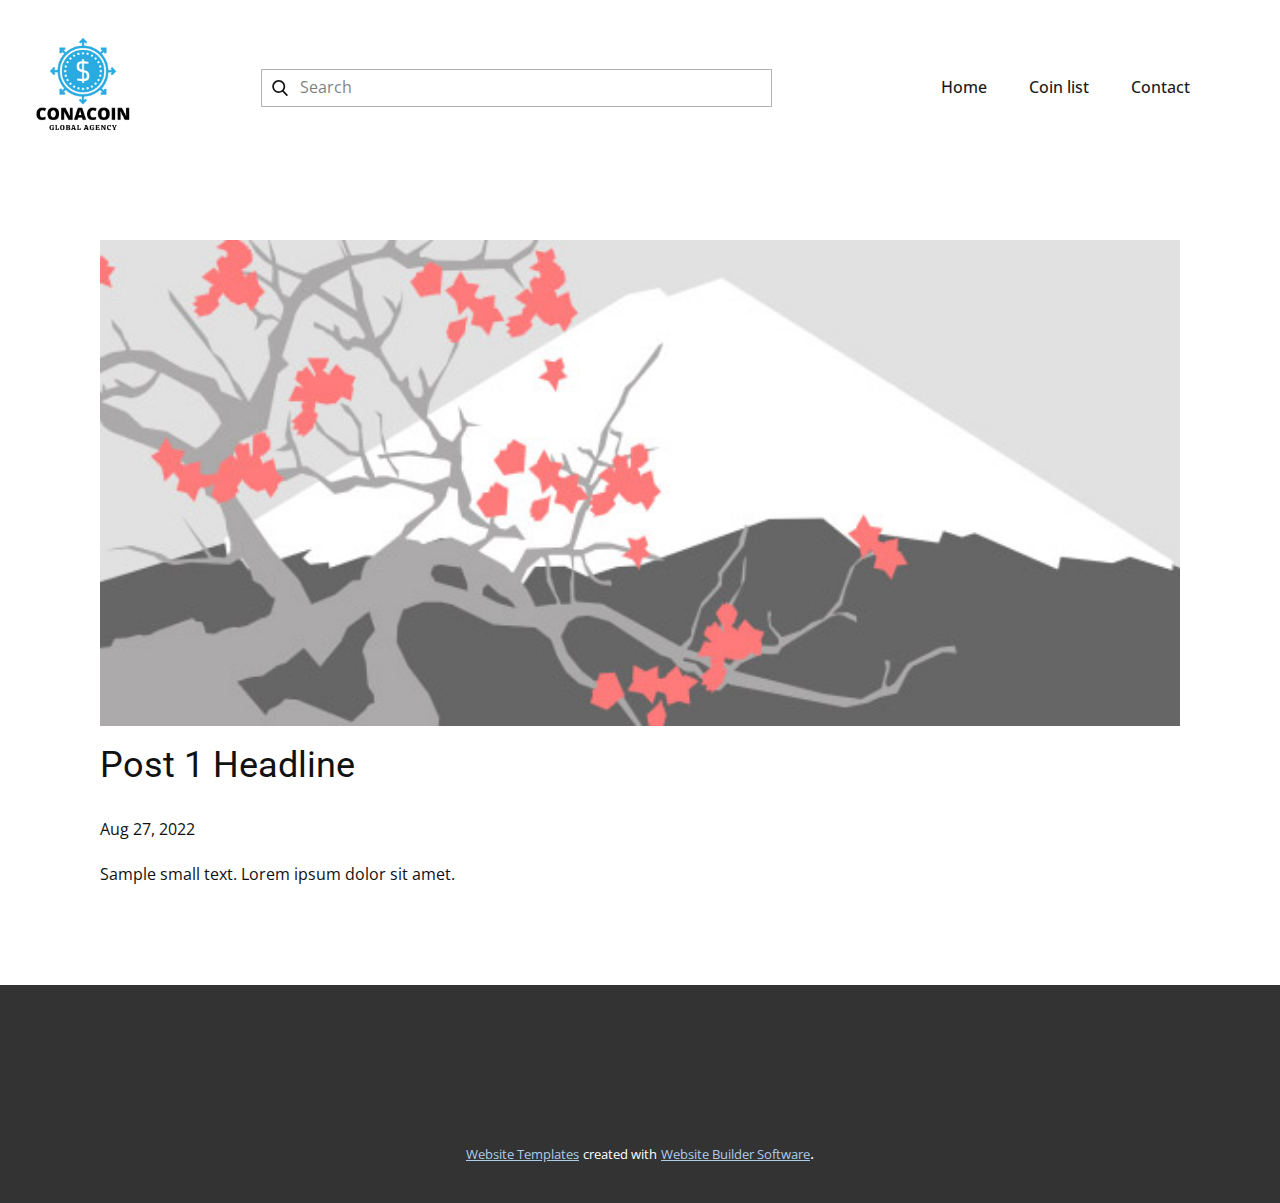
<file: static/blog/post.html>
<!doctype html>
<html style="font-size: 16px;" lang="en"><head>
    <meta name="viewport" content="width=device-width, initial-scale=1.0">
    <meta charset="utf-8">
    <meta name="keywords" content="Post 1 Headline">
    <meta name="description" content="">
    <title>Post 1 Headline</title>
    <link rel="stylesheet" href="../nicepage.css" media="screen">
<link rel="stylesheet" href="../Post-Template.css" media="screen">
    <script class="u-script" type="text/javascript" src="../jquery.js" "="" defer=""></script>
    <script class="u-script" type="text/javascript" src="../nicepage.js" "="" defer=""></script>
    <meta name="generator" content="Nicepage 4.17.10, nicepage.com">
    <link id="u-theme-google-font" rel="stylesheet" href="https://fonts.googleapis.com/css?family=Roboto:100,100i,300,300i,400,400i,500,500i,700,700i,900,900i|Open+Sans:300,300i,400,400i,500,500i,600,600i,700,700i,800,800i">
    
    
    <script type="application/ld+json">{
		"@context": "http://schema.org",
		"@type": "Organization",
		"name": "",
		"logo": "images/1.png"
}</script>
    <meta name="theme-color" content="#478ac9">
  </head>
  <body class="u-body u-xl-mode" data-lang="en"><header class="u-clearfix u-header u-header" id="sec-d4d3"><a href="https://nicepage.com" class="u-image u-logo u-image-1" data-image-width="500" data-image-height="500">
        <img src="../images/1.png" class="u-logo-image u-logo-image-1">
      </a><nav class="u-menu u-menu-one-level u-offcanvas u-menu-1">
        <div class="menu-collapse" style="font-size: 1rem; letter-spacing: 0px; font-weight: 500;">
          <a class="u-button-style u-custom-active-border-color u-custom-active-color u-custom-border u-custom-border-color u-custom-borders u-custom-hover-border-color u-custom-hover-color u-custom-left-right-menu-spacing u-custom-padding-bottom u-custom-text-active-color u-custom-text-color u-custom-text-decoration u-custom-text-hover-color u-custom-top-bottom-menu-spacing u-nav-link u-text-active-palette-1-base u-text-hover-palette-2-base" href="#">
            <svg class="u-svg-link" viewBox="0 0 24 24"><use xmlns:xlink="http://www.w3.org/1999/xlink" xlink:href="#menu-hamburger"></use></svg>
            <svg class="u-svg-content" version="1.1" id="menu-hamburger" viewBox="0 0 16 16" x="0px" y="0px" xmlns:xlink="http://www.w3.org/1999/xlink" xmlns="http://www.w3.org/2000/svg"><g><rect y="1" width="16" height="2"></rect><rect y="7" width="16" height="2"></rect><rect y="13" width="16" height="2"></rect>
</g></svg>
          </a>
        </div>
        <div class="u-custom-menu u-nav-container">
          <ul class="u-nav u-spacing-2 u-unstyled u-nav-1"><li class="u-nav-item"><a class="u-active-grey-5 u-border-active-palette-1-base u-border-hover-palette-1-base u-border-no-left u-border-no-right u-border-no-top u-button-style u-hover-grey-10 u-nav-link u-text-active-grey-90 u-text-grey-90 u-text-hover-grey-90" href="../Home.html" style="padding: 10px 20px;">Home</a>
</li><li class="u-nav-item"><a class="u-active-grey-5 u-border-active-palette-1-base u-border-hover-palette-1-base u-border-no-left u-border-no-right u-border-no-top u-button-style u-hover-grey-10 u-nav-link u-text-active-grey-90 u-text-grey-90 u-text-hover-grey-90" style="padding: 10px 20px;">Coin list</a>
</li><li class="u-nav-item"><a class="u-active-grey-5 u-border-active-palette-1-base u-border-hover-palette-1-base u-border-no-left u-border-no-right u-border-no-top u-button-style u-hover-grey-10 u-nav-link u-text-active-grey-90 u-text-grey-90 u-text-hover-grey-90" style="padding: 10px 20px;">Contact</a>
</li></ul>
        </div>
        <div class="u-custom-menu u-nav-container-collapse">
          <div class="u-black u-container-style u-inner-container-layout u-opacity u-opacity-95 u-sidenav">
            <div class="u-inner-container-layout u-sidenav-overflow">
              <div class="u-menu-close"></div>
              <ul class="u-align-center u-nav u-popupmenu-items u-unstyled u-nav-2"><li class="u-nav-item"><a class="u-button-style u-nav-link" href="../Home.html">Home</a>
</li><li class="u-nav-item"><a class="u-button-style u-nav-link">Coin list</a>
</li><li class="u-nav-item"><a class="u-button-style u-nav-link">Contact</a>
</li></ul>
            </div>
          </div>
          <div class="u-black u-menu-overlay u-opacity u-opacity-70"></div>
        </div>
      </nav><form action="#" method="get" class="u-border-1 u-border-grey-30 u-search u-search-left u-white u-search-1">
        <button class="u-search-button" type="submit">
          <span class="u-search-icon u-spacing-10">
            <svg class="u-svg-link" preserveAspectRatio="xMidYMin slice" viewBox="0 0 56.966 56.966"><use xmlns:xlink="http://www.w3.org/1999/xlink" xlink:href="#svg-5f57"></use></svg>
            <svg xmlns="http://www.w3.org/2000/svg" xmlns:xlink="http://www.w3.org/1999/xlink" version="1.1" id="svg-5f57" x="0px" y="0px" viewBox="0 0 56.966 56.966" style="enable-background:new 0 0 56.966 56.966;" xml:space="preserve" class="u-svg-content"><path d="M55.146,51.887L41.588,37.786c3.486-4.144,5.396-9.358,5.396-14.786c0-12.682-10.318-23-23-23s-23,10.318-23,23  s10.318,23,23,23c4.761,0,9.298-1.436,13.177-4.162l13.661,14.208c0.571,0.593,1.339,0.92,2.162,0.92  c0.779,0,1.518-0.297,2.079-0.837C56.255,54.982,56.293,53.08,55.146,51.887z M23.984,6c9.374,0,17,7.626,17,17s-7.626,17-17,17  s-17-7.626-17-17S14.61,6,23.984,6z"></path></svg>
          </span>
        </button>
        <input class="u-search-input" type="search" name="search" value="" placeholder="Search">
      </form></header>
    <section class="u-align-center u-clearfix u-section-1" id="sec-4af4">
      <div class="u-clearfix u-sheet u-valign-middle-md u-valign-middle-sm u-valign-middle-xs u-sheet-1"><!--post_details--><!--post_details_options_json--><!--{"source":""}--><!--/post_details_options_json--><!--blog_post-->
        <div class="u-container-style u-expanded-width u-post-details u-post-details-1">
          <div class="u-container-layout u-valign-middle u-container-layout-1"><!--blog_post_image-->
            <img alt="" class="u-blog-control u-expanded-width u-image u-image-default u-image-1" src="../images/0fd3416c.jpeg"><!--/blog_post_image--><!--blog_post_header-->
            <h2 class="u-blog-control u-text u-text-1">Post 1 Headline</h2><!--/blog_post_header--><!--blog_post_metadata-->
            <div class="u-blog-control u-metadata u-metadata-1"><!--blog_post_metadata_date-->
              <span class="u-meta-date u-meta-icon">Aug 27, 2022</span><!--/blog_post_metadata_date--><!--blog_post_metadata_category-->
              <!--/blog_post_metadata_category--><!--blog_post_metadata_comments-->
              <!--/blog_post_metadata_comments-->
            </div><!--/blog_post_metadata--><!--blog_post_content-->
            <div class="u-align-justify u-blog-control u-post-content u-text u-text-2 fr-view">
  Sample small text. Lorem ipsum dolor sit amet.
  </div><!--/blog_post_content-->
          </div>
        </div><!--/blog_post--><!--/post_details-->
      </div>
    </section>
    
    
    <footer class="u-align-center u-clearfix u-footer u-grey-80 u-footer" id="sec-1b59"><div class="u-align-left u-clearfix u-sheet u-sheet-1"></div></footer>
    <section class="u-backlink u-clearfix u-grey-80">
      <a class="u-link" href="https://nicepage.com/website-templates" target="_blank">
        <span>Website Templates</span>
      </a>
      <p class="u-text">
        <span>created with</span>
      </p>
      <a class="u-link" href="" target="_blank">
        <span>Website Builder Software</span>
      </a>. 
    </section>
  
</body></html>
</file>
